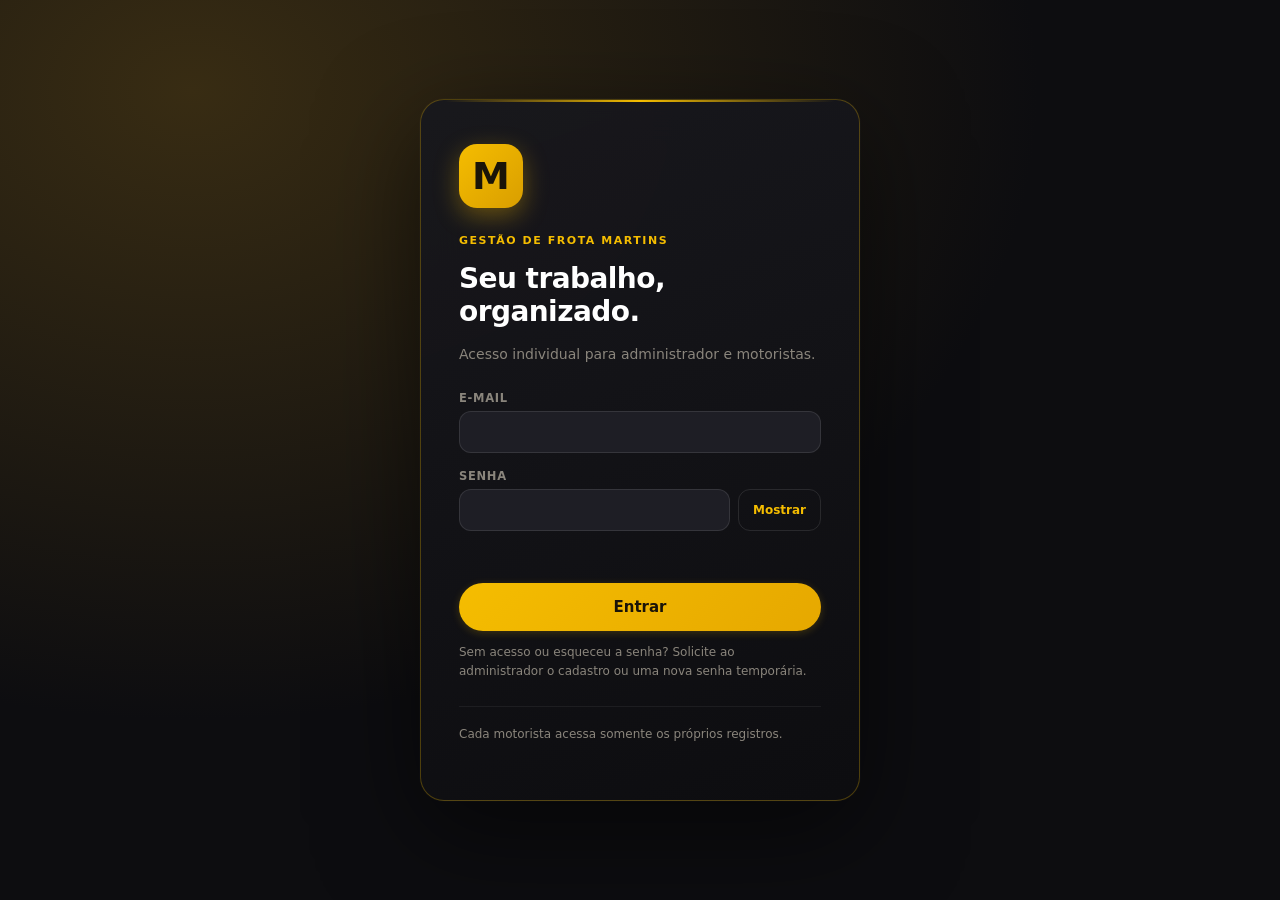
<file: docs/index.html>
<!doctype html><html lang="pt-BR"><head><meta charset="utf-8"><meta name="viewport" content="width=device-width,initial-scale=1,viewport-fit=cover"><meta name="theme-color" media="(prefers-color-scheme: light)" content="#f4f2ed"><meta name="theme-color" media="(prefers-color-scheme: dark)" content="#0d0d10"><meta name="color-scheme" content="dark light"><link rel="manifest" href="manifest.webmanifest"><link rel="apple-touch-icon" href="icons/icon-192.png"><meta name="apple-mobile-web-app-capable" content="yes"><meta name="apple-mobile-web-app-status-bar-style" content="black-translucent"><meta name="apple-mobile-web-app-title" content="Frota Martins"><meta name="description" content="Gestão de Frota Martins. Acesso individual de administrador e motoristas."><title>Gestão de Frota Martins</title><link rel="canonical" href="https://wilsenff-web.github.io/gestao-frota-martins/"><meta property="og:type" content="website"><meta property="og:locale" content="pt_BR"><meta property="og:site_name" content="Gestão de Frota Martins"><meta property="og:title" content="Gestão de Frota Martins"><meta property="og:description" content="Acesso do motorista — registre suas viagens"><meta property="og:url" content="https://wilsenff-web.github.io/gestao-frota-martins/"><meta property="og:image" content="https://wilsenff-web.github.io/gestao-frota-martins/gestao-frota-martins-compartilhar.png"><meta property="og:image:secure_url" content="https://wilsenff-web.github.io/gestao-frota-martins/gestao-frota-martins-compartilhar.png"><meta property="og:image:type" content="image/png"><meta property="og:image:width" content="1254"><meta property="og:image:height" content="1254"><meta property="og:image:alt" content="Gestão de Frota Martins — frota de veículos amarelos"><meta name="twitter:card" content="summary_large_image"><meta name="twitter:title" content="Gestão de Frota Martins"><meta name="twitter:description" content="Acesso do motorista — registre suas viagens"><meta name="twitter:image" content="https://wilsenff-web.github.io/gestao-frota-martins/gestao-frota-martins-compartilhar.png"><link rel="stylesheet" href="app.css?v=20261128-meta-veiculo-31"><link rel="stylesheet" href="online.css?v=20261119-release-8"><link rel="icon" href="favicon.svg?v=2" type="image/svg+xml"><style>
/* Relógio informativo — horário de Brasília (posição preservada) */
#martins-clock{background:#0d0d10;color:#fff;text-align:right;padding:8px 20px 9px;font-family:system-ui,-apple-system,"Segoe UI",Roboto,Arial,sans-serif;border-bottom:1px solid rgba(255,255,255,.06);}
#martins-clock .date{font-size:11.5px;color:#f5bd00;line-height:1.5;letter-spacing:.02em;}
#martins-clock .time{font-size:18px;font-weight:750;line-height:1.2;font-variant-numeric:tabular-nums;letter-spacing:-.01em;}
@media(max-width:600px){#martins-clock{padding:6px 14px 7px}#martins-clock .date{font-size:11px}#martins-clock .time{font-size:16px}}
body.light #martins-clock{background:#f4f2ed;color:#1a1815;border-bottom:1px solid rgba(0,0,0,.08);}
body.light #martins-clock .date{color:#b8860b;}
body.light #martins-clock .time{color:#1a1815;}
body:not(.light) #martins-clock{background:#0d0d10;color:#fff;border-bottom:1px solid rgba(255,255,255,.06);}
body:not(.light) #martins-clock .date{color:#f5bd00;}
body:not(.light) #martins-clock .time{color:#fff;}
</style><link rel="stylesheet" href="receipts.css?v=20261128-meta-veiculo-31"><link rel="stylesheet" href="driver-header.css?v=20261128-meta-veiculo-31"></head><body><a class="skip-link" href="#main">Pular para o conteúdo</a><div id="auth-root"></div><div id="application" hidden><div id="adm-topbar" aria-label="Cabeçalho da administração"><div id="adm-topbar-brand"></div><div id="adm-topbar-status"></div><div id="adm-topbar-clock"></div></div><div id="martins-clock" aria-label="Data e hora de Brasília"><div class="date" id="martins-date"></div><div class="time" id="martins-time"></div></div><div class="banner" id="online-status">Conectando…</div><button id="app-refresh-control" type="button" aria-label="Atualizar aplicativo">↻ Atualizar aplicativo</button><span id="app-version-label" aria-label="Versão do aplicativo">Versão v2026.11.28.31</span><div class="app"><aside><div class="brand" id="app-brand"><b>🚚</b><span>Gestão de Frota Martins</span></div><div id="nav"></div><div id="account-nav"></div></aside><main id="main"></main></div><div class="mobile" id="mobile"></div><div id="modal"></div></div><div id="toast-status" role="status" aria-live="polite"></div>
<script src="vendor/supabase.js"></script>
<script src="config.js"></script>
<script src="app.js?v=20261128-meta-veiculo-31"></script>
<script src="receipts.js?v=20261128-meta-veiculo-31"></script>
<script src="driver-header.js?v=20261128-meta-veiculo-31"></script>
<script src="km-historico.js?v=20261128-meta-veiculo-31"></script>
<script src="diaria-veiculo.js?v=20261128-meta-veiculo-31"></script>

<script>
(function(){function positionHeader(){const app=document.getElementById('application');if(!app||app.hidden)return;const admin=!document.body.classList.contains('driver-mode')&&innerWidth>900;const top=document.getElementById('adm-topbar');const clock=document.getElementById('martins-clock'),status=document.getElementById('online-status');if(!top||!clock||!status)return;if(admin){document.getElementById('adm-topbar-clock').appendChild(clock);document.getElementById('adm-topbar-status').appendChild(status);/* A marca ADM é renderizada diretamente por renderBrand; não mover o nó do menu. */}else{app.insertBefore(clock,top.nextSibling);app.insertBefore(status,clock.nextSibling);const brand=document.getElementById('app-brand'),aside=app.querySelector('aside');if(brand&&aside)aside.insertBefore(brand,aside.firstChild)}}document.addEventListener('DOMContentLoaded',()=>{positionHeader();new MutationObserver(positionHeader).observe(document.getElementById('application'),{attributes:true,attributeFilter:['hidden']});new MutationObserver(positionHeader).observe(document.body,{attributes:true,attributeFilter:['class']});window.addEventListener('resize',positionHeader);new MutationObserver(()=>{if(!document.getElementById('application').hidden)positionHeader()}).observe(document.getElementById('adm-topbar-brand'),{childList:true})});})();
</script>
<script>
(function(){
 const dateEl=document.getElementById('martins-date'),timeEl=document.getElementById('martins-time');
 if(!dateEl||!timeEl)return;
 const dateFmt=new Intl.DateTimeFormat('pt-BR',{timeZone:'America/Sao_Paulo',weekday:'long',day:'numeric',month:'long',year:'numeric'});
 const timeFmt=new Intl.DateTimeFormat('pt-BR',{timeZone:'America/Sao_Paulo',hour:'2-digit',minute:'2-digit',second:'2-digit',hour12:false});
 function tick(){const now=new Date();dateEl.textContent=dateFmt.format(now);timeEl.textContent=timeFmt.format(now)}
 tick();setInterval(tick,1000);
})();
</script>

<script>
(function(){
 function sync(){const isLight=document.body.classList.contains('light');let meta=document.querySelector('meta[name="theme-color"]:not([media])');if(!meta){meta=document.createElement('meta');meta.name='theme-color';document.head.appendChild(meta)}meta.content=isLight?'#f4f2ed':'#0d0d10'}
 document.addEventListener('DOMContentLoaded',()=>{sync();new MutationObserver(sync).observe(document.body,{attributes:true,attributeFilter:['class']})});
})();
</script>

<script>
/* Verificação de versão para PWA instalado (PC, Android e iOS). */
(function(){
 const BUILD='20261128-meta-veiculo-31',BASE='./sw.js',KEY='frota_martins_build';
 let checking=false,reloading=false,lastCheck=0;
 const stored=()=>{try{return localStorage.getItem(KEY)}catch(_){return null}};
 const save=v=>{try{localStorage.setItem(KEY,v)}catch(_){}};
 function reload(target=BUILD){if(reloading)return;reloading=true;const u=new URL(location.href);u.searchParams.set('versao',target);u.searchParams.set('recarregar',String(Date.now()));location.replace(u.href)}
 async function check(force=false){
  if(checking||reloading||!navigator.onLine)return;
  if(!force&&Date.now()-lastCheck<60000)return;
  checking=true;lastCheck=Date.now();
  try{
   const response=await fetch(BASE+'?verificar='+Date.now(),{cache:'no-store'});
   if(!response.ok)throw new Error('Versão indisponível');
   const source=await response.text(),match=source.match(/APP_VERSION\s*=\s*['"]([^'"]+)['"]/);
   if(!match)return;
   const latest=match[1],previous=stored();
   if(latest!==BUILD){save(latest);reload(latest);return}
   if(previous!==latest)save(latest);
   if('serviceWorker' in navigator){const reg=await navigator.serviceWorker.getRegistration();if(reg)await reg.update()}
  }catch(err){console.warn('Verificação de versão:',err)}
  finally{checking=false}
 }
 window.frotaCheckUpdate=check;
 if('serviceWorker' in navigator&&location.protocol==='https:'){
  navigator.serviceWorker.addEventListener('controllerchange',()=>{if(!reloading)reload()});
  window.addEventListener('load',async()=>{
   try{const reg=await navigator.serviceWorker.register(BASE,{updateViaCache:'none'});await reg.update()}catch(err){console.warn('Service Worker:',err)}
   check(true);
  });
 }else window.addEventListener('load',()=>check(true));
 document.addEventListener('visibilitychange',()=>{if(!document.hidden)check(true)});
 window.addEventListener('pageshow',event=>{if(event.persisted)check(true)});
 window.addEventListener('online',()=>check(true));
 window.addEventListener('focus',()=>check());
})();
</script>
<style>
#app-refresh-control{display:inline-flex;align-items:center;justify-content:center;gap:6px;margin:6px 10px;padding:7px 12px;border:1px solid #c99b22;border-radius:12px;background:#ffcc24;color:#221900;font:700 13px system-ui,-apple-system,sans-serif;cursor:pointer;vertical-align:middle}
#app-refresh-control:disabled{opacity:.7;cursor:wait}
#app-version-label{display:inline-flex;align-items:center;vertical-align:middle;margin:6px 10px 6px 2px;padding:6px 9px;border:1px solid var(--line-strong,rgba(180,160,100,.3));border-radius:10px;color:var(--text-strong,#fff);font:600 12px system-ui,-apple-system,sans-serif;white-space:nowrap}
@media(max-width:700px){#app-version-label{font-size:11px;margin-left:0;padding:5px 7px}}
</style>
<script>
(function(){
 const btn=document.getElementById('app-refresh-control');if(!btn)return;
 btn.addEventListener('click',async()=>{
  if(btn.disabled)return;btn.disabled=true;btn.textContent='Verificando atualização…';
  try{
   if(typeof window.frotaCheckUpdate==='function')await window.frotaCheckUpdate(true);
   if('serviceWorker' in navigator){const reg=await navigator.serviceWorker.getRegistration();if(reg)await reg.update()}
   if('caches' in window){const keys=await caches.keys();await Promise.all(keys.filter(k=>k.startsWith('frota-martins-shell-')).map(k=>caches.delete(k)))}
  }catch(err){console.warn('Atualização:',err)}
  const url=new URL(location.href);url.searchParams.set('atualizar',String(Date.now()));location.replace(url.href);
 });
})();
</script>

<style>
@media(min-width:901px){
body:not(.driver-mode) #application>.app aside #app-update-group{display:flex;flex-direction:column;gap:6px;align-items:stretch;padding:12px 14px 18px;margin-top:10px}
body:not(.driver-mode) #application>.app aside #app-update-group #app-refresh-control{position:static!important;inset:auto!important;width:100%!important;max-width:none!important;min-height:40px!important;margin:0!important;box-sizing:border-box!important}
body:not(.driver-mode) #application>.app aside #app-update-group #app-version-label{display:block!important;position:static!important;margin:0!important;padding:4px 6px!important;font-size:11px!important;text-align:center!important;color:var(--text-strong,#fff)!important}
body:not(.driver-mode) #application>.app aside{overflow-y:auto!important}
}
</style>
<script>
(function(){
 const app=document.getElementById('application'),button=document.getElementById('app-refresh-control'),version=document.getElementById('app-version-label');
 if(!app||!button||!version)return;
 const group=document.createElement('div');group.id='app-update-group';
 const move=()=>{
  const aside=app.querySelector('.app aside'),isAdmin=!(document.body.classList.contains('driver-mode'));
  if(isAdmin&&document.getElementById('adm-account-update')){const target=document.getElementById('adm-account-update');if(button.parentElement!==target)target.append(button,version);group.remove();return;}
  if(window.innerWidth>900&&isAdmin&&aside){
   const account=aside.querySelector('#account-nav');if(account){if(group.parentElement!==aside||group.nextElementSibling!==account)aside.insertBefore(group,account)}else if(group.parentElement!==aside)aside.appendChild(group);
   group.append(button,version);
  }else if(group.contains(button)){
   app.insertBefore(button,app.querySelector('.app'));
   app.insertBefore(version,app.querySelector('.app'));
   group.remove();
  }
 };
 move();window.addEventListener('resize',move);new MutationObserver(move).observe(document.body,{attributes:true,attributeFilter:['class']});
})();
</script>
<style>
body:not(.driver-mode) #account-nav[hidden],#adm-account-popup[hidden]{display:none!important}
#adm-account-popup{position:fixed;z-index:900;width:min(286px,calc(100vw - 16px));max-height:calc(100dvh - 80px);overflow:auto;box-sizing:border-box;padding:14px;border:1px solid #e5b700;border-radius:14px;background:#19191b;color:#fff;box-shadow:0 10px 32px #0008}
body.light #adm-account-popup{background:#fffaf0;color:#251d0a}
#adm-account-popup .adm-account-name{display:grid;gap:5px;overflow-wrap:anywhere;padding:4px 5px 12px;border-bottom:1px solid #a68b453f}
#adm-account-popup .adm-account-name small{color:#e5b700;font-weight:700}
body.light #adm-account-popup .adm-account-name small{color:#805b00}
#adm-account-popup .nav{display:block;width:100%;text-align:left;color:inherit;margin:4px 0}
#adm-account-update{display:grid;gap:6px;margin:8px 0}
#adm-account-update #app-refresh-control,#adm-account-update #app-version-label{position:static!important;inset:auto!important;width:100%!important;max-width:none!important;margin:0!important;box-sizing:border-box!important;justify-content:center;text-align:center}
body.light #adm-account-update #app-version-label{color:#251d0a}
</style></body></html>
</file>
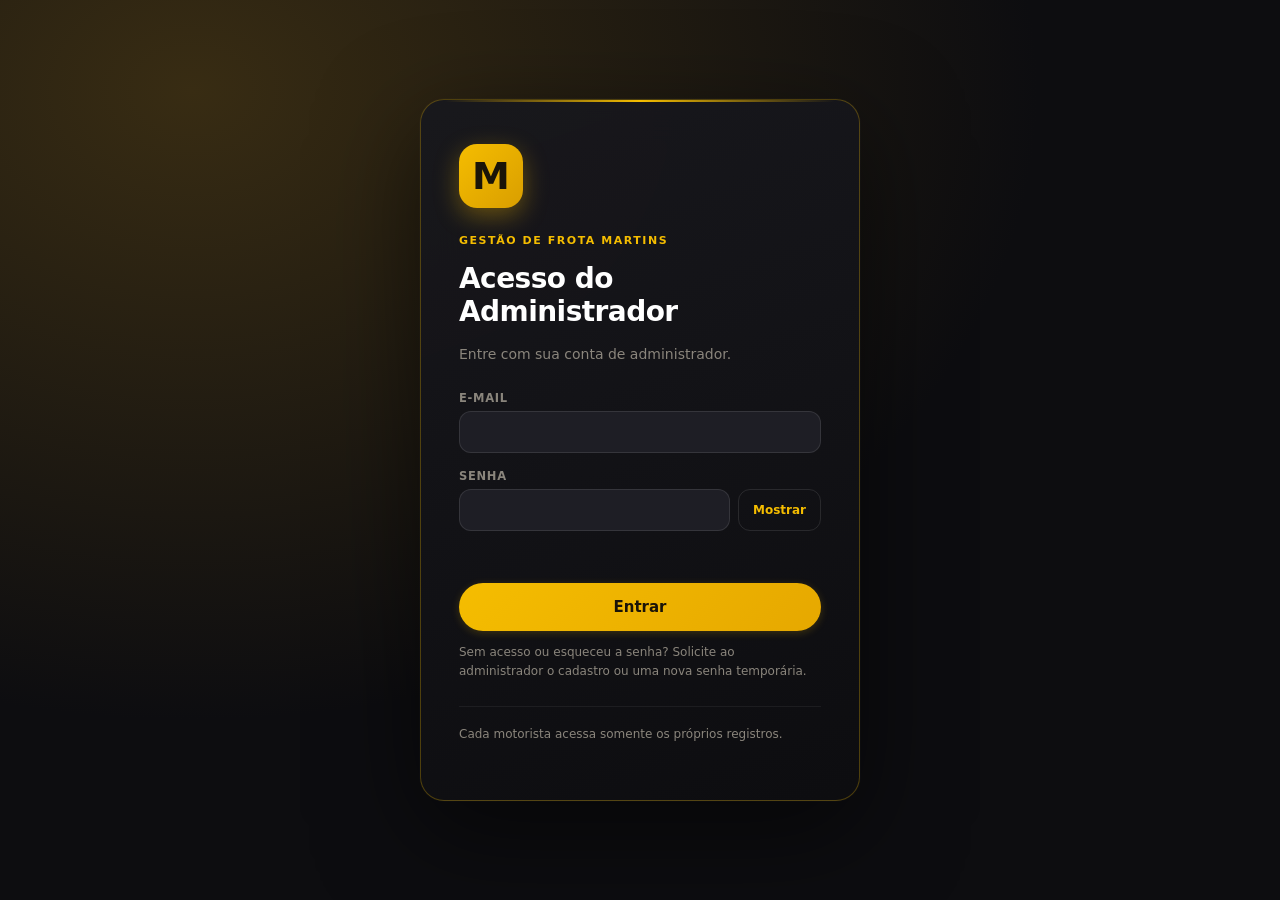
<file: docs/adm/index.html>
<!doctype html><html lang="pt-BR"><head><base href="../"><meta charset="utf-8"><meta name="viewport" content="width=device-width,initial-scale=1,viewport-fit=cover"><meta name="theme-color" media="(prefers-color-scheme: light)" content="#f4f2ed"><meta name="theme-color" media="(prefers-color-scheme: dark)" content="#0d0d10"><meta name="color-scheme" content="dark light"><link rel="manifest" href="adm/manifest.webmanifest"><link rel="apple-touch-icon" href="adm/icon-192.png"><meta name="apple-mobile-web-app-capable" content="yes"><meta name="apple-mobile-web-app-status-bar-style" content="black-translucent"><meta name="apple-mobile-web-app-title" content="Frota ADM"><meta name="description" content="Gestão de Frota Martins. Acesso individual de administrador e motoristas."><title>Frota ADM | Gestão de Frota Martins</title><link rel="canonical" href="https://wilsenff-web.github.io/gestao-frota-martins/"><meta property="og:type" content="website"><meta property="og:locale" content="pt_BR"><meta property="og:site_name" content="Gestão de Frota Martins"><meta property="og:title" content="Gestão de Frota Martins"><meta property="og:description" content="Acesso do motorista — registre suas viagens"><meta property="og:url" content="https://wilsenff-web.github.io/gestao-frota-martins/"><meta property="og:image" content="https://wilsenff-web.github.io/gestao-frota-martins/gestao-frota-martins-compartilhar.png"><meta property="og:image:secure_url" content="https://wilsenff-web.github.io/gestao-frota-martins/gestao-frota-martins-compartilhar.png"><meta property="og:image:type" content="image/png"><meta property="og:image:width" content="1254"><meta property="og:image:height" content="1254"><meta property="og:image:alt" content="Gestão de Frota Martins — frota de veículos amarelos"><meta name="twitter:card" content="summary_large_image"><meta name="twitter:title" content="Gestão de Frota Martins"><meta name="twitter:description" content="Acesso do motorista — registre suas viagens"><meta name="twitter:image" content="https://wilsenff-web.github.io/gestao-frota-martins/gestao-frota-martins-compartilhar.png"><link rel="stylesheet" href="app.css?v=20261128-meta-veiculo-31"><link rel="stylesheet" href="online.css?v=20261128-meta-veiculo-31"><link rel="icon" href="favicon.svg?v=2" type="image/svg+xml"><style>
/* Relógio informativo — horário de Brasília (posição preservada) */
#martins-clock{background:#0d0d10;color:#fff;text-align:right;padding:8px 20px 9px;font-family:system-ui,-apple-system,"Segoe UI",Roboto,Arial,sans-serif;border-bottom:1px solid rgba(255,255,255,.06);}
#martins-clock .date{font-size:11.5px;color:#f5bd00;line-height:1.5;letter-spacing:.02em;}
#martins-clock .time{font-size:18px;font-weight:750;line-height:1.2;font-variant-numeric:tabular-nums;letter-spacing:-.01em;}
@media(max-width:600px){#martins-clock{padding:6px 14px 7px}#martins-clock .date{font-size:11px}#martins-clock .time{font-size:16px}}
body.light #martins-clock{background:#f4f2ed;color:#1a1815;border-bottom:1px solid rgba(0,0,0,.08);}
body.light #martins-clock .date{color:#b8860b;}
body.light #martins-clock .time{color:#1a1815;}
body:not(.light) #martins-clock{background:#0d0d10;color:#fff;border-bottom:1px solid rgba(255,255,255,.06);}
body:not(.light) #martins-clock .date{color:#f5bd00;}
body:not(.light) #martins-clock .time{color:#fff;}
</style><link rel="stylesheet" href="receipts.css?v=20261128-meta-veiculo-31"><link rel="stylesheet" href="driver-header.css?v=20261128-meta-veiculo-31"></head><body><a class="skip-link" href="#main">Pular para o conteúdo</a><div id="auth-root"></div><div id="application" hidden><div id="adm-topbar" aria-label="Cabeçalho da administração"><div id="adm-topbar-brand"></div><div id="adm-topbar-status"></div><div id="adm-topbar-clock"></div></div><div id="martins-clock" aria-label="Data e hora de Brasília"><div class="date" id="martins-date"></div><div class="time" id="martins-time"></div></div><div class="banner" id="online-status">Conectando…</div><button id="app-refresh-control" type="button" aria-label="Atualizar aplicativo">↻ Atualizar aplicativo</button><span id="app-version-label" aria-label="Versão do aplicativo">Versão v2026.11.28.31</span><div class="app"><aside><div class="brand" id="app-brand"><b>🚚</b><span>Gestão de Frota Martins</span></div><div id="nav"></div><div id="account-nav"></div></aside><main id="main"></main></div><div class="mobile" id="mobile"></div><div id="modal"></div></div><div id="toast-status" role="status" aria-live="polite"></div>
<script src="vendor/supabase.js"></script>
<script src="config.js"></script>
<script src="app.js?v=20261128-meta-veiculo-31"></script>
<script src="receipts.js?v=20261128-meta-veiculo-31"></script>
<script src="driver-header.js?v=20261128-meta-veiculo-31"></script>
<script src="km-historico.js?v=20261128-meta-veiculo-31"></script>
<script src="diaria-veiculo.js?v=20261128-meta-veiculo-31"></script>

<script>
(function(){function positionHeader(){const app=document.getElementById('application');if(!app||app.hidden)return;const admin=!document.body.classList.contains('driver-mode')&&innerWidth>900;const top=document.getElementById('adm-topbar');const clock=document.getElementById('martins-clock'),status=document.getElementById('online-status');if(!top||!clock||!status)return;if(admin){document.getElementById('adm-topbar-clock').appendChild(clock);document.getElementById('adm-topbar-status').appendChild(status);/* A marca ADM é renderizada diretamente por renderBrand; não mover o nó do menu. */}else{app.insertBefore(clock,top.nextSibling);app.insertBefore(status,clock.nextSibling);const brand=document.getElementById('app-brand'),aside=app.querySelector('aside');if(brand&&aside)aside.insertBefore(brand,aside.firstChild)}}document.addEventListener('DOMContentLoaded',()=>{positionHeader();new MutationObserver(positionHeader).observe(document.getElementById('application'),{attributes:true,attributeFilter:['hidden']});new MutationObserver(positionHeader).observe(document.body,{attributes:true,attributeFilter:['class']});window.addEventListener('resize',positionHeader);new MutationObserver(()=>{if(!document.getElementById('application').hidden)positionHeader()}).observe(document.getElementById('adm-topbar-brand'),{childList:true})});})();
</script>
<script>
(function(){
 const dateEl=document.getElementById('martins-date'),timeEl=document.getElementById('martins-time');
 if(!dateEl||!timeEl)return;
 const dateFmt=new Intl.DateTimeFormat('pt-BR',{timeZone:'America/Sao_Paulo',weekday:'long',day:'numeric',month:'long',year:'numeric'});
 const timeFmt=new Intl.DateTimeFormat('pt-BR',{timeZone:'America/Sao_Paulo',hour:'2-digit',minute:'2-digit',second:'2-digit',hour12:false});
 function tick(){const now=new Date();dateEl.textContent=dateFmt.format(now);timeEl.textContent=timeFmt.format(now)}
 tick();setInterval(tick,1000);
})();
</script>

<script>
(function(){
 function sync(){const isLight=document.body.classList.contains('light');let meta=document.querySelector('meta[name="theme-color"]:not([media])');if(!meta){meta=document.createElement('meta');meta.name='theme-color';document.head.appendChild(meta)}meta.content=isLight?'#f4f2ed':'#0d0d10'}
 document.addEventListener('DOMContentLoaded',()=>{sync();new MutationObserver(sync).observe(document.body,{attributes:true,attributeFilter:['class']})});
})();
</script>

<script>
/* Verificação de versão para PWA instalado (PC, Android e iOS). */
(function(){
 const BUILD='20261128-meta-veiculo-31',BASE='./sw.js',KEY='frota_martins_build';
 let checking=false,reloading=false,lastCheck=0;
 const stored=()=>{try{return localStorage.getItem(KEY)}catch(_){return null}};
 const save=v=>{try{localStorage.setItem(KEY,v)}catch(_){}};
 function reload(target=BUILD){if(reloading)return;reloading=true;const u=new URL(location.href);u.searchParams.set('versao',target);u.searchParams.set('recarregar',String(Date.now()));location.replace(u.href)}
 async function check(force=false){
  if(checking||reloading||!navigator.onLine)return;
  if(!force&&Date.now()-lastCheck<60000)return;
  checking=true;lastCheck=Date.now();
  try{
   const response=await fetch(BASE+'?verificar='+Date.now(),{cache:'no-store'});
   if(!response.ok)throw new Error('Versão indisponível');
   const source=await response.text(),match=source.match(/APP_VERSION\s*=\s*['"]([^'"]+)['"]/);
   if(!match)return;
   const latest=match[1],previous=stored();
   if(latest!==BUILD){if(previous!==latest){save(latest);reload(latest)}return}
   if(previous!==latest)save(latest);
   if('serviceWorker' in navigator){const reg=await navigator.serviceWorker.getRegistration();if(reg)await reg.update()}
  }catch(err){console.warn('Verificação de versão:',err)}
  finally{checking=false}
 }
 window.frotaCheckUpdate=check;
 if('serviceWorker' in navigator&&location.protocol==='https:'){
  navigator.serviceWorker.addEventListener('controllerchange',()=>{if(!reloading)reload()});
  window.addEventListener('load',async()=>{
   try{const reg=await navigator.serviceWorker.register(BASE,{updateViaCache:'none'});await reg.update()}catch(err){console.warn('Service Worker:',err)}
   check(true);
  });
 }else window.addEventListener('load',()=>check(true));
 document.addEventListener('visibilitychange',()=>{if(!document.hidden)check(true)});
 window.addEventListener('pageshow',event=>{if(event.persisted)check(true)});
 window.addEventListener('online',()=>check(true));
 window.addEventListener('focus',()=>check());
})();
</script>
<style>
#app-refresh-control{display:inline-flex;align-items:center;justify-content:center;gap:6px;margin:6px 10px;padding:7px 12px;border:1px solid #c99b22;border-radius:12px;background:#ffcc24;color:#221900;font:700 13px system-ui,-apple-system,sans-serif;cursor:pointer;vertical-align:middle}
#app-refresh-control:disabled{opacity:.7;cursor:wait}
#app-version-label{display:inline-flex;align-items:center;vertical-align:middle;margin:6px 10px 6px 2px;padding:6px 9px;border:1px solid var(--line-strong,rgba(180,160,100,.3));border-radius:10px;color:var(--text-strong,#fff);font:600 12px system-ui,-apple-system,sans-serif;white-space:nowrap}
@media(max-width:700px){#app-version-label{font-size:11px;margin-left:0;padding:5px 7px}}
</style>
<script>
(function(){
 const btn=document.getElementById('app-refresh-control');if(!btn)return;
 btn.addEventListener('click',async()=>{
  if(btn.disabled)return;btn.disabled=true;btn.textContent='Verificando atualização…';
  try{
   if(typeof window.frotaCheckUpdate==='function')await window.frotaCheckUpdate(true);
   if('serviceWorker' in navigator){const reg=await navigator.serviceWorker.getRegistration();if(reg)await reg.update()}
   if('caches' in window){const keys=await caches.keys();await Promise.all(keys.filter(k=>k.startsWith('frota-martins-shell-')).map(k=>caches.delete(k)))}
  }catch(err){console.warn('Atualização:',err)}
  const url=new URL(location.href);url.searchParams.set('atualizar',String(Date.now()));location.replace(url.href);
 });
})();
</script>

<style>
@media(min-width:901px){
body:not(.driver-mode) #application>.app aside #app-update-group{display:flex;flex-direction:column;gap:6px;align-items:stretch;padding:12px 14px 18px;margin-top:10px}
body:not(.driver-mode) #application>.app aside #app-update-group #app-refresh-control{position:static!important;inset:auto!important;width:100%!important;max-width:none!important;min-height:40px!important;margin:0!important;box-sizing:border-box!important}
body:not(.driver-mode) #application>.app aside #app-update-group #app-version-label{display:block!important;position:static!important;margin:0!important;padding:4px 6px!important;font-size:11px!important;text-align:center!important;color:var(--text-strong,#fff)!important}
body:not(.driver-mode) #application>.app aside{overflow-y:auto!important}
}
</style>
<script>
(function(){
 const app=document.getElementById('application'),button=document.getElementById('app-refresh-control'),version=document.getElementById('app-version-label');
 if(!app||!button||!version)return;
 const group=document.createElement('div');group.id='app-update-group';
 const move=()=>{
  const aside=app.querySelector('.app aside'),isAdmin=!(document.body.classList.contains('driver-mode'));
  if(isAdmin&&document.getElementById('adm-account-update')){const target=document.getElementById('adm-account-update');if(button.parentElement!==target)target.append(button,version);group.remove();return;}
  if(window.innerWidth>900&&isAdmin&&aside){
   const account=aside.querySelector('#account-nav');if(account){if(group.parentElement!==aside||group.nextElementSibling!==account)aside.insertBefore(group,account)}else if(group.parentElement!==aside)aside.appendChild(group);
   group.append(button,version);
  }else if(group.contains(button)){
   app.insertBefore(button,app.querySelector('.app'));
   app.insertBefore(version,app.querySelector('.app'));
   group.remove();
  }
 };
 move();window.addEventListener('resize',move);new MutationObserver(move).observe(document.body,{attributes:true,attributeFilter:['class']});
})();
</script>
<style>
body:not(.driver-mode) #account-nav[hidden],#adm-account-popup[hidden]{display:none!important}
#adm-account-popup{position:fixed;z-index:900;width:min(286px,calc(100vw - 16px));max-height:calc(100dvh - 80px);overflow:auto;box-sizing:border-box;padding:14px;border:1px solid #e5b700;border-radius:14px;background:#19191b;color:#fff;box-shadow:0 10px 32px #0008}
body.light #adm-account-popup{background:#fffaf0;color:#251d0a}
#adm-account-popup .adm-account-name{display:grid;gap:5px;overflow-wrap:anywhere;padding:4px 5px 12px;border-bottom:1px solid #a68b453f}
#adm-account-popup .adm-account-name small{color:#e5b700;font-weight:700}
body.light #adm-account-popup .adm-account-name small{color:#805b00}
#adm-account-popup .nav{display:block;width:100%;text-align:left;color:inherit;margin:4px 0}
#adm-account-update{display:grid;gap:6px;margin:8px 0}
#adm-account-update #app-refresh-control,#adm-account-update #app-version-label{position:static!important;inset:auto!important;width:100%!important;max-width:none!important;margin:0!important;box-sizing:border-box!important;justify-content:center;text-align:center}
body.light #adm-account-update #app-version-label{color:#251d0a}
</style></body></html>
</file>
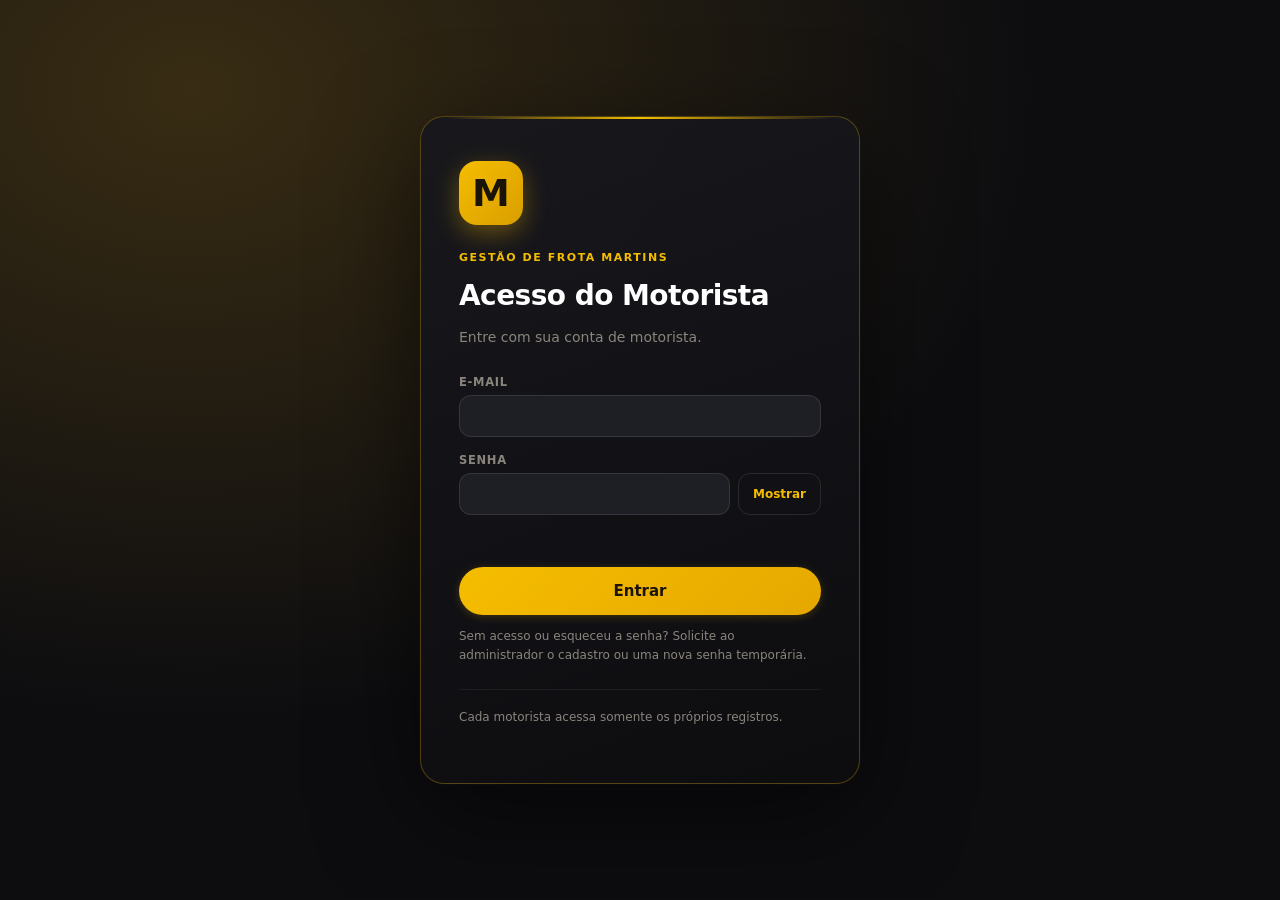
<file: docs/motorista/index.html>
<!doctype html><html lang="pt-BR"><head><base href="../"><meta charset="utf-8"><meta name="viewport" content="width=device-width,initial-scale=1,viewport-fit=cover"><meta name="theme-color" media="(prefers-color-scheme: light)" content="#f4f2ed"><meta name="theme-color" media="(prefers-color-scheme: dark)" content="#0d0d10"><meta name="color-scheme" content="dark light"><link rel="manifest" href="motorista/manifest.webmanifest"><link rel="apple-touch-icon" href="motorista/icon-192.png"><meta name="apple-mobile-web-app-capable" content="yes"><meta name="apple-mobile-web-app-status-bar-style" content="black-translucent"><meta name="apple-mobile-web-app-title" content="Frota Motorista"><meta name="description" content="Gestão de Frota Martins. Acesso individual de administrador e motoristas."><title>Frota Motorista | Gestão de Frota Martins</title><link rel="canonical" href="https://wilsenff-web.github.io/gestao-frota-martins/"><meta property="og:type" content="website"><meta property="og:locale" content="pt_BR"><meta property="og:site_name" content="Gestão de Frota Martins"><meta property="og:title" content="Gestão de Frota Martins"><meta property="og:description" content="Acesso do motorista — registre suas viagens"><meta property="og:url" content="https://wilsenff-web.github.io/gestao-frota-martins/"><meta property="og:image" content="https://wilsenff-web.github.io/gestao-frota-martins/gestao-frota-martins-compartilhar.png"><meta property="og:image:secure_url" content="https://wilsenff-web.github.io/gestao-frota-martins/gestao-frota-martins-compartilhar.png"><meta property="og:image:type" content="image/png"><meta property="og:image:width" content="1254"><meta property="og:image:height" content="1254"><meta property="og:image:alt" content="Gestão de Frota Martins — frota de veículos amarelos"><meta name="twitter:card" content="summary_large_image"><meta name="twitter:title" content="Gestão de Frota Martins"><meta name="twitter:description" content="Acesso do motorista — registre suas viagens"><meta name="twitter:image" content="https://wilsenff-web.github.io/gestao-frota-martins/gestao-frota-martins-compartilhar.png"><link rel="stylesheet" href="app.css?v=20261128-meta-veiculo-31"><link rel="stylesheet" href="online.css?v=20261128-meta-veiculo-31"><link rel="icon" href="favicon.svg?v=2" type="image/svg+xml"><style>
/* Relógio informativo — horário de Brasília (posição preservada) */
#martins-clock{background:#0d0d10;color:#fff;text-align:right;padding:8px 20px 9px;font-family:system-ui,-apple-system,"Segoe UI",Roboto,Arial,sans-serif;border-bottom:1px solid rgba(255,255,255,.06);}
#martins-clock .date{font-size:11.5px;color:#f5bd00;line-height:1.5;letter-spacing:.02em;}
#martins-clock .time{font-size:18px;font-weight:750;line-height:1.2;font-variant-numeric:tabular-nums;letter-spacing:-.01em;}
@media(max-width:600px){#martins-clock{padding:6px 14px 7px}#martins-clock .date{font-size:11px}#martins-clock .time{font-size:16px}}
body.light #martins-clock{background:#f4f2ed;color:#1a1815;border-bottom:1px solid rgba(0,0,0,.08);}
body.light #martins-clock .date{color:#b8860b;}
body.light #martins-clock .time{color:#1a1815;}
body:not(.light) #martins-clock{background:#0d0d10;color:#fff;border-bottom:1px solid rgba(255,255,255,.06);}
body:not(.light) #martins-clock .date{color:#f5bd00;}
body:not(.light) #martins-clock .time{color:#fff;}
</style><link rel="stylesheet" href="receipts.css?v=20261128-meta-veiculo-31"><link rel="stylesheet" href="driver-header.css?v=20261128-meta-veiculo-31"></head><body><a class="skip-link" href="#main">Pular para o conteúdo</a><div id="auth-root"></div><div id="application" hidden><div id="adm-topbar" aria-label="Cabeçalho da administração"><div id="adm-topbar-brand"></div><div id="adm-topbar-status"></div><div id="adm-topbar-clock"></div></div><div id="martins-clock" aria-label="Data e hora de Brasília"><div class="date" id="martins-date"></div><div class="time" id="martins-time"></div></div><div class="banner" id="online-status">Conectando…</div><button id="app-refresh-control" type="button" aria-label="Atualizar aplicativo">↻ Atualizar aplicativo</button><span id="app-version-label" aria-label="Versão do aplicativo">Versão v2026.11.28.31</span><div class="app"><aside><div class="brand" id="app-brand"><b>🚚</b><span>Gestão de Frota Martins</span></div><div id="nav"></div><div id="account-nav"></div></aside><main id="main"></main></div><div class="mobile" id="mobile"></div><div id="modal"></div></div><div id="toast-status" role="status" aria-live="polite"></div>
<script src="vendor/supabase.js"></script>
<script src="config.js"></script>
<script src="app.js?v=20261128-meta-veiculo-31"></script>
<script src="receipts.js?v=20261128-meta-veiculo-31"></script>
<script src="driver-header.js?v=20261128-meta-veiculo-31"></script>
<script src="km-historico.js?v=20261128-meta-veiculo-31"></script>
<script src="diaria-veiculo.js?v=20261128-meta-veiculo-31"></script>

<script>
(function(){function positionHeader(){const app=document.getElementById('application');if(!app||app.hidden)return;const admin=!document.body.classList.contains('driver-mode')&&innerWidth>900;const top=document.getElementById('adm-topbar');const clock=document.getElementById('martins-clock'),status=document.getElementById('online-status');if(!top||!clock||!status)return;if(admin){document.getElementById('adm-topbar-clock').appendChild(clock);document.getElementById('adm-topbar-status').appendChild(status);/* A marca ADM é renderizada diretamente por renderBrand; não mover o nó do menu. */}else{app.insertBefore(clock,top.nextSibling);app.insertBefore(status,clock.nextSibling);const brand=document.getElementById('app-brand'),aside=app.querySelector('aside');if(brand&&aside)aside.insertBefore(brand,aside.firstChild)}}document.addEventListener('DOMContentLoaded',()=>{positionHeader();new MutationObserver(positionHeader).observe(document.getElementById('application'),{attributes:true,attributeFilter:['hidden']});new MutationObserver(positionHeader).observe(document.body,{attributes:true,attributeFilter:['class']});window.addEventListener('resize',positionHeader);new MutationObserver(()=>{if(!document.getElementById('application').hidden)positionHeader()}).observe(document.getElementById('adm-topbar-brand'),{childList:true})});})();
</script>
<script>
(function(){
 const dateEl=document.getElementById('martins-date'),timeEl=document.getElementById('martins-time');
 if(!dateEl||!timeEl)return;
 const dateFmt=new Intl.DateTimeFormat('pt-BR',{timeZone:'America/Sao_Paulo',weekday:'long',day:'numeric',month:'long',year:'numeric'});
 const timeFmt=new Intl.DateTimeFormat('pt-BR',{timeZone:'America/Sao_Paulo',hour:'2-digit',minute:'2-digit',second:'2-digit',hour12:false});
 function tick(){const now=new Date();dateEl.textContent=dateFmt.format(now);timeEl.textContent=timeFmt.format(now)}
 tick();setInterval(tick,1000);
})();
</script>

<script>
(function(){
 function sync(){const isLight=document.body.classList.contains('light');let meta=document.querySelector('meta[name="theme-color"]:not([media])');if(!meta){meta=document.createElement('meta');meta.name='theme-color';document.head.appendChild(meta)}meta.content=isLight?'#f4f2ed':'#0d0d10'}
 document.addEventListener('DOMContentLoaded',()=>{sync();new MutationObserver(sync).observe(document.body,{attributes:true,attributeFilter:['class']})});
})();
</script>

<script>
/* Verificação de versão para PWA instalado (PC, Android e iOS). */
(function(){
 const BUILD='20261128-meta-veiculo-31',BASE='./sw.js',KEY='frota_martins_build';
 let checking=false,reloading=false,lastCheck=0;
 const stored=()=>{try{return localStorage.getItem(KEY)}catch(_){return null}};
 const save=v=>{try{localStorage.setItem(KEY,v)}catch(_){}};
 function reload(target=BUILD){if(reloading)return;reloading=true;const u=new URL(location.href);u.searchParams.set('versao',target);u.searchParams.set('recarregar',String(Date.now()));location.replace(u.href)}
 async function check(force=false){
  if(checking||reloading||!navigator.onLine)return;
  if(!force&&Date.now()-lastCheck<60000)return;
  checking=true;lastCheck=Date.now();
  try{
   const response=await fetch(BASE+'?verificar='+Date.now(),{cache:'no-store'});
   if(!response.ok)throw new Error('Versão indisponível');
   const source=await response.text(),match=source.match(/APP_VERSION\s*=\s*['"]([^'"]+)['"]/);
   if(!match)return;
   const latest=match[1],previous=stored();
   if(latest!==BUILD){if(previous!==latest){save(latest);reload(latest)}return}
   if(previous!==latest)save(latest);
   if('serviceWorker' in navigator){const reg=await navigator.serviceWorker.getRegistration();if(reg)await reg.update()}
  }catch(err){console.warn('Verificação de versão:',err)}
  finally{checking=false}
 }
 window.frotaCheckUpdate=check;
 if('serviceWorker' in navigator&&location.protocol==='https:'){
  navigator.serviceWorker.addEventListener('controllerchange',()=>{if(!reloading)reload()});
  window.addEventListener('load',async()=>{
   try{const reg=await navigator.serviceWorker.register(BASE,{updateViaCache:'none'});await reg.update()}catch(err){console.warn('Service Worker:',err)}
   check(true);
  });
 }else window.addEventListener('load',()=>check(true));
 document.addEventListener('visibilitychange',()=>{if(!document.hidden)check(true)});
 window.addEventListener('pageshow',event=>{if(event.persisted)check(true)});
 window.addEventListener('online',()=>check(true));
 window.addEventListener('focus',()=>check());
})();
</script>
<style>
#app-refresh-control{display:inline-flex;align-items:center;justify-content:center;gap:6px;margin:6px 10px;padding:7px 12px;border:1px solid #c99b22;border-radius:12px;background:#ffcc24;color:#221900;font:700 13px system-ui,-apple-system,sans-serif;cursor:pointer;vertical-align:middle}
#app-refresh-control:disabled{opacity:.7;cursor:wait}
#app-version-label{display:inline-flex;align-items:center;vertical-align:middle;margin:6px 10px 6px 2px;padding:6px 9px;border:1px solid var(--line-strong,rgba(180,160,100,.3));border-radius:10px;color:var(--text-strong,#fff);font:600 12px system-ui,-apple-system,sans-serif;white-space:nowrap}
@media(max-width:700px){#app-version-label{font-size:11px;margin-left:0;padding:5px 7px}}
</style>
<script>
(function(){
 const btn=document.getElementById('app-refresh-control');if(!btn)return;
 btn.addEventListener('click',async()=>{
  if(btn.disabled)return;btn.disabled=true;btn.textContent='Verificando atualização…';
  try{
   if(typeof window.frotaCheckUpdate==='function')await window.frotaCheckUpdate(true);
   if('serviceWorker' in navigator){const reg=await navigator.serviceWorker.getRegistration();if(reg)await reg.update()}
   if('caches' in window){const keys=await caches.keys();await Promise.all(keys.filter(k=>k.startsWith('frota-martins-shell-')).map(k=>caches.delete(k)))}
  }catch(err){console.warn('Atualização:',err)}
  const url=new URL(location.href);url.searchParams.set('atualizar',String(Date.now()));location.replace(url.href);
 });
})();
</script>


<style>
body:not(.driver-mode) #account-nav[hidden],#adm-account-popup[hidden]{display:none!important}
#adm-account-popup{position:fixed;z-index:900;width:min(286px,calc(100vw - 16px));max-height:calc(100dvh - 80px);overflow:auto;box-sizing:border-box;padding:14px;border:1px solid #e5b700;border-radius:14px;background:#19191b;color:#fff;box-shadow:0 10px 32px #0008}
body.light #adm-account-popup{background:#fffaf0;color:#251d0a}
#adm-account-popup .adm-account-name{display:grid;gap:5px;overflow-wrap:anywhere;padding:4px 5px 12px;border-bottom:1px solid #a68b453f}
#adm-account-popup .adm-account-name small{color:#e5b700;font-weight:700}
body.light #adm-account-popup .adm-account-name small{color:#805b00}
#adm-account-popup .nav{display:block;width:100%;text-align:left;color:inherit;margin:4px 0}
#adm-account-update{display:grid;gap:6px;margin:8px 0}
#adm-account-update #app-refresh-control,#adm-account-update #app-version-label{position:static!important;inset:auto!important;width:100%!important;max-width:none!important;margin:0!important;box-sizing:border-box!important;justify-content:center;text-align:center}
body.light #adm-account-update #app-version-label{color:#251d0a}
</style></body></html>
</file>
<file: docs/app.css>
/* ==========================================================================
   GESTÃO DE FROTA MARTINS · APP.CSS v2026.11.14 (redesign)
   Identidade: grafite frio + dourado + toque de azul elétrico.
   Nenhuma classe ou ID funcional foi alterado.
   ========================================================================== */

:root{
  font-family:system-ui,-apple-system,"Segoe UI",Roboto,Arial,sans-serif;
  --bg:#0d0d10;--bg-elevated:#121216;--side:#0a0a0d;
  --card:#18181d;--card-hover:#1d1d24;--field:#1e1e25;
  --text:#f0ece2;--text-strong:#fff;--muted:#8a857c;
  --line:rgba(255,255,255,.06);--line-strong:rgba(255,255,255,.10);
  --gold:#f5bd00;--gold-soft:rgba(245,189,0,.10);--gold-line:rgba(245,189,0,.28);
  --blue:#5b8dff;--blue-soft:rgba(91,141,255,.10);--blue-line:rgba(91,141,255,.25);
  --success:#4caf7a;--danger:#ff6b5a;--warning:#ffb34b;
  --accent:#3d300e;
  --shadow-sm:0 1px 2px rgba(0,0,0,.3);
  --shadow:0 4px 24px rgba(0,0,0,.35);
  --shadow-lg:0 20px 60px rgba(0,0,0,.5);
  --radius:16px;--radius-lg:22px;--radius-pill:999px;
}
body.light{
  --bg:#f4f2ed;--bg-elevated:#ebe7de;--side:#fff;
  --card:#fff;--card-hover:#faf8f3;--field:#f0ece3;
  --text:#1a1815;--text-strong:#000;--muted:#6b665e;
  --line:rgba(0,0,0,.08);--line-strong:rgba(0,0,0,.12);
  --gold:#d99e00;--gold-soft:rgba(217,158,0,.10);--gold-line:rgba(217,158,0,.30);
  --blue:#3d6ee0;--blue-soft:rgba(61,110,224,.08);--blue-line:rgba(61,110,224,.25);
  --success:#2e7d4f;--danger:#c0392b;--warning:#b8860b;
  --accent:#fff0bd;
  --shadow-sm:0 1px 2px rgba(0,0,0,.04);
  --shadow:0 4px 20px rgba(0,0,0,.08);
  --shadow-lg:0 20px 60px rgba(0,0,0,.15);
}
*{box-sizing:border-box}
::-webkit-scrollbar{width:10px;height:10px}
::-webkit-scrollbar-thumb{background:rgba(245,189,0,.30);border-radius:5px;border:2px solid transparent;background-clip:padding-box}
::-webkit-scrollbar-thumb:hover{background:rgba(245,189,0,.55);background-clip:padding-box}
::-webkit-scrollbar-track{background:transparent}
*{scrollbar-width:thin;scrollbar-color:rgba(245,189,0,.30) transparent}

body{
  margin:0;
  background:
    radial-gradient(ellipse 90% 55% at 50% -10%,rgba(245,189,0,.05) 0%,transparent 55%),
    radial-gradient(ellipse 60% 40% at 95% 100%,rgba(91,141,255,.03) 0%,transparent 50%),
    var(--bg);
  color:var(--text);
  font-size:14px;
  -webkit-font-smoothing:antialiased;
  -moz-osx-font-smoothing:grayscale;
}
body.light{background:radial-gradient(ellipse 90% 55% at 50% -10%,rgba(217,158,0,.05) 0%,transparent 55%),radial-gradient(ellipse 60% 40% at 95% 100%,rgba(61,110,224,.03) 0%,transparent 50%),var(--bg)}

.skip-link{position:absolute;left:-9999px;top:0;background:var(--gold);color:#1a1408;padding:12px 20px;z-index:9999;border-radius:0 0 12px 0;font-weight:700;text-decoration:none;font-size:14px;box-shadow:var(--shadow)}
.skip-link:focus{left:0;outline:2px solid var(--text);outline-offset:2px}

button,input,select,textarea{font:inherit}
button{cursor:pointer;border:0;background:transparent;color:inherit}
button:focus-visible,.btn:focus-visible,.mini:focus-visible,.tab:focus-visible,.nav:focus-visible,.control:focus-visible,a:focus-visible,[role="button"]:focus-visible{outline:2px solid var(--gold);outline-offset:2px}

/* ---------- Layout principal ---------- */
.app{display:flex;min-height:100vh}
aside{
  background:linear-gradient(180deg,var(--side) 0%,var(--bg) 100%);
  border-right:1px solid var(--line);
  width:240px;
  flex-shrink:0;
  padding:20px 14px;
  position:sticky;top:0;height:100vh;
  overflow-y:auto;
  display:flex;flex-direction:column;
}
main{flex:1;min-width:0;padding:26px 32px 80px}
h1{font-size:24px;font-weight:750;margin:0;letter-spacing:-.02em}
h2{font-size:15px;font-weight:700;margin:28px 0 12px;color:var(--muted);text-transform:uppercase;letter-spacing:.08em}
h3{font-size:14px;font-weight:700;letter-spacing:-.01em}

/* ---------- Brand ---------- */
.brand{display:flex;align-items:center;gap:12px;font-weight:700;font-size:15px;line-height:1.25;padding:4px 8px;margin-bottom:28px;color:var(--text-strong);letter-spacing:-.01em}
.brand b{display:grid;place-items:center;width:40px;height:40px;border-radius:12px;background:linear-gradient(135deg,var(--gold) 0%,#d99e00 100%);color:#1a1408;font-size:22px;margin-right:0;padding:0;flex-shrink:0;box-shadow:0 4px 16px rgba(245,189,0,.25)}
.brand-photo{width:40px;height:40px;border-radius:12px;object-fit:cover;flex-shrink:0;box-shadow:0 4px 16px rgba(0,0,0,.3)}
.brand span{min-width:0;overflow-wrap:anywhere}
.brand-photo-button{display:grid;place-items:center;background:transparent;border:0;padding:0;cursor:pointer;flex:none;border-radius:12px}
.brand-photo-button:focus-visible{outline:2px solid var(--gold);outline-offset:3px}

/* ---------- Nav sidebar ---------- */
.nav{display:flex;align-items:center;gap:12px;width:100%;padding:11px 14px;margin:2px 0;text-align:left;border-radius:12px;background:transparent;color:var(--muted);font-size:14px;position:relative;transition:color .15s,background-color .15s;white-space:normal}
.nav::before{content:'';position:absolute;left:0;top:50%;transform:translateY(-50%) scaleY(0);width:3px;height:20px;background:var(--gold);border-radius:2px;transition:transform .2s;transform-origin:center}
.nav:hover{background:var(--gold-soft);color:var(--text)}
.nav.active{background:var(--gold-soft);color:var(--gold);font-weight:700}
.nav.active::before{transform:translateY(-50%) scaleY(1)}

/* ---------- Account nav (rodapé da sidebar) ---------- */
.account-label{margin:28px 12px 8px;color:var(--muted);font-size:12px;overflow-wrap:anywhere;font-weight:500}
.account-label small{display:block;margin-top:5px;color:var(--gold);font-size:11px;text-transform:uppercase;letter-spacing:.06em;font-weight:600}

/* ---------- Headers ---------- */
.head{display:flex;justify-content:space-between;align-items:center;gap:12px;margin-bottom:26px;flex-wrap:wrap}

/* ---------- Botões ---------- */
.btn{
  display:inline-flex;align-items:center;justify-content:center;gap:8px;
  min-height:42px;padding:0 22px;
  border-radius:var(--radius-pill);
  background:linear-gradient(135deg,var(--gold) 0%,#e6a800 100%);
  color:#1a1408;font-weight:700;font-size:14px;
  box-shadow:0 2px 8px rgba(245,189,0,.20);
  transition:filter .15s,box-shadow .15s,transform .15s;
  text-decoration:none;
}
.btn:hover{filter:brightness(1.08);box-shadow:0 6px 20px rgba(245,189,0,.38);transform:translateY(-1px)}
.btn:active{transform:translateY(0);filter:brightness(.96)}
.btn.alt{background:var(--field);color:var(--text);box-shadow:none}
.mini{
  display:inline-flex;align-items:center;justify-content:center;gap:6px;
  min-height:36px;padding:6px 14px;
  border-radius:var(--radius-pill);
  background:transparent;color:var(--muted);
  border:1px solid var(--line-strong);
  font-size:13px;font-weight:500;
  text-decoration:none;
  transition:border-color .15s,color .15s,background-color .15s;
}
.mini:hover{color:var(--gold);border-color:var(--gold-line);background:var(--gold-soft)}
button:disabled{opacity:.5;cursor:wait}

/* ---------- Filtros e forms ---------- */
.filters,.toolbar{display:flex;gap:10px;flex-wrap:wrap;margin-bottom:20px}
.filters>*{flex:1;min-width:140px}
.toolbar input{flex:1}
.control{
  background:var(--field);color:var(--text);
  border:1px solid var(--line-strong);
  padding:10px 14px;border-radius:12px;
  min-width:0;min-height:42px;font-size:14px;
  transition:border-color .15s,box-shadow .15s;
}
.control:focus{outline:none;border-color:var(--gold);box-shadow:0 0 0 3px var(--gold-soft)}
.control::placeholder{color:var(--muted);opacity:.85}
.field{display:flex;flex-direction:column;gap:6px}
.field label{font-size:11.5px;font-weight:700;color:var(--muted);text-transform:uppercase;letter-spacing:.06em}
.field.wide{grid-column:1/-1}
.grid{display:grid;grid-template-columns:1fr 1fr;gap:14px}
.foot{display:flex;justify-content:flex-end;gap:8px;margin-top:20px;flex-wrap:wrap}

/* ---------- Cards e panels ---------- */
.cards{display:grid;grid-template-columns:repeat(5,minmax(0,1fr));gap:12px}
.card,.panel{
  background:linear-gradient(160deg,var(--card) 0%,var(--bg-elevated) 100%);
  border:1px solid var(--line);
  border-radius:var(--radius);
  padding:18px 20px;
  box-shadow:var(--shadow-sm);
  transition:border-color .2s,box-shadow .2s;
  position:relative;
}
.card{overflow:hidden}
.card::before{content:'';position:absolute;top:0;left:0;right:0;height:2px;background:linear-gradient(90deg,transparent,var(--gold),transparent);opacity:0;transition:opacity .25s}
.card:hover{border-color:var(--gold-line);box-shadow:var(--shadow)}
.card:hover::before{opacity:1}
.card small{display:block;color:var(--muted);font-size:10.5px;text-transform:uppercase;letter-spacing:.08em;font-weight:700;margin-bottom:12px}
.card strong{display:block;font-size:clamp(18px,2vw,22px);font-weight:800;font-variant-numeric:tabular-nums;letter-spacing:-.02em;color:var(--text-strong);line-height:1.1}
.panel{margin-top:20px}
.panel h2:first-child{margin-top:0}

/* ---------- Linhas / rows ---------- */
.row{display:flex;align-items:center;gap:14px;padding:14px 0;border-bottom:1px solid var(--line);transition:background-color .15s}
.row:last-child{border:0}
.row .grow{flex:1;min-width:0}
.row strong{overflow-wrap:anywhere;font-size:14px;font-weight:600}
.row small{display:block;color:var(--muted);margin-top:5px;font-size:12px;line-height:1.5}
.avatar{border-radius:50%;background:linear-gradient(135deg,#55451e 0%,#3d300e 100%);color:#ffdd72;min-width:38px;height:38px;display:grid;place-items:center;font-weight:700;font-size:13px;flex-shrink:0}

/* ---------- Pills e tabs ---------- */
.pill{display:inline-block;border-radius:var(--radius-pill);padding:4px 10px;background:var(--accent);color:var(--gold);font-size:11px;font-weight:600;letter-spacing:.02em}
.tabs{display:flex;gap:6px;margin:0 0 14px;flex-wrap:wrap}
.tab{background:var(--field);color:var(--muted);border-radius:var(--radius-pill);padding:9px 16px;font-size:13px;font-weight:500;transition:color .15s,background-color .15s;border:1px solid transparent}
.tab:hover{color:var(--text)}
.tab.active{background:var(--gold-soft);color:var(--gold);font-weight:700;border-color:var(--gold-line)}

/* ---------- Empty states ---------- */
.empty{text-align:center;padding:50px 16px;color:var(--muted);line-height:1.6;font-size:13px}

/* ---------- Charts (base preservada — 3D virá do online.css) ---------- */
.chart{height:220px;display:flex;align-items:flex-end;gap:8px;margin:30px 0 25px;border-bottom:1px solid var(--line)}
.month{flex:1;height:100%;display:flex;align-items:end;gap:3px;justify-content:center;position:relative}
.bar{background:#e7b200;width:35%;border-radius:4px 4px 0 0}
.bar.red{background:#e6534e}
.month span{position:absolute;bottom:-23px;font-size:11px;color:var(--muted)}
.metric-key{display:inline-block;width:13px;height:13px;border-radius:3px;vertical-align:middle}
.metric-scales{display:flex;justify-content:space-between;gap:12px;color:var(--muted);font-size:11px;margin-top:22px}
.metric-scroll{overflow-x:auto;padding-top:34px}
.metric-chart{display:flex;gap:24px;padding:0 20px}
.metric-group{flex:1;min-width:160px}
.metric-bars{height:220px;display:flex;align-items:flex-end;justify-content:center;gap:20px;border-bottom:1px solid var(--line)}
.metric-bar{position:relative;width:42px;max-width:30%;border-radius:5px 5px 0 0;min-height:0}
.metric-bar>span{position:absolute;bottom:calc(100% + 8px);left:50%;transform:translateX(-50%);font-size:11px;white-space:nowrap;color:var(--text)}
.metric-caption{text-align:center;padding:14px 0;line-height:1.5;overflow-wrap:anywhere}
.metric-caption strong,.metric-caption small,.metric-caption b{display:block}
.metric-caption small{color:var(--muted);font-size:11px}
.metric-caption b{color:var(--gold);margin-top:5px}
.yield-row{padding:18px 0;border-bottom:1px solid var(--line)}
.yield-row:last-of-type{border-bottom:0}
.yield-heading{display:flex;justify-content:space-between;gap:14px;flex-wrap:wrap}
.yield-rate{color:var(--gold)}
.yield-track{height:22px;border-radius:7px;background:var(--field);overflow:hidden}
.yield-bar{height:100%;background:var(--gold);border-radius:7px}
.yield-row p{font-size:12px;line-height:1.5;margin:8px 0 10px}

/* ---------- Modal ---------- */
.overlay{position:fixed;inset:0;background:rgba(0,0,0,.72);backdrop-filter:blur(4px);-webkit-backdrop-filter:blur(4px);display:grid;place-items:center;padding:14px;z-index:10;animation:overlay-in .18s ease-out}
@keyframes overlay-in{from{opacity:0}to{opacity:1}}
.modal{
  background:linear-gradient(160deg,var(--card) 0%,var(--bg-elevated) 100%);
  border:1px solid var(--line-strong);
  border-radius:20px;
  padding:24px;
  width:min(580px,100%);
  max-height:90vh;overflow:auto;
  box-shadow:var(--shadow-lg);
  position:relative;
  overscroll-behavior:contain;
}
.modal::before{content:'';position:absolute;top:0;left:20px;right:20px;height:2px;background:linear-gradient(90deg,transparent,var(--gold),transparent);border-radius:0 0 2px 2px}
.modal h2{margin:0 0 6px;font-size:19px;font-weight:750;letter-spacing:-.01em;color:var(--text-strong);text-transform:none}

/* ---------- Detalhes (modal de viagem) ---------- */
.detail-label{font-size:11px;color:var(--muted);margin-bottom:5px;text-transform:uppercase;letter-spacing:.06em;font-weight:600}
.detail-value{font-size:14px;font-weight:600;overflow-wrap:anywhere;color:var(--text-strong)}
.detail-block{border-top:1px solid var(--line);padding-top:16px;margin-top:16px}
.detail-title{font-size:11px;color:var(--gold);font-weight:700;letter-spacing:.10em;margin-bottom:12px;text-transform:uppercase}
.detail-grid{display:grid;grid-template-columns:1fr 1fr;gap:16px}
.detail-kms{display:grid;grid-template-columns:repeat(3,minmax(0,1fr));gap:10px}
.detail-km{background:var(--field);border-radius:12px;padding:12px 10px}
.detail-km strong{font-size:18px;overflow-wrap:anywhere;font-variant-numeric:tabular-nums}
.detail-notes{white-space:pre-wrap;overflow-wrap:anywhere;line-height:1.6}

/* ---------- Tabela de relatório ---------- */
.report-table{width:100%;border-collapse:collapse;min-width:1050px}
.report-table th,.report-table td{text-align:left;padding:12px 12px;border-bottom:1px solid var(--line);vertical-align:top}
.report-table th{color:var(--gold);font-size:11px;text-transform:uppercase;letter-spacing:.06em;font-weight:700;background:var(--bg-elevated);position:sticky;top:0;z-index:1}
.report-table td{font-size:12px;line-height:1.5}
.report-table tbody tr:hover{background:var(--card-hover)}

/* ---------- Mobile nav (bottom) ---------- */
.mobile{display:none}
.muted{color:var(--muted)}
.banner{
  background:linear-gradient(90deg,rgba(245,189,0,.10),rgba(245,189,0,.04));
  color:var(--gold);
  text-align:center;padding:10px 16px;
  font-size:12px;font-weight:500;letter-spacing:.02em;
  border-bottom:1px solid var(--gold-line);
}

/* ---------- Seletor de CNH ---------- */
.cnh-upload-button{display:inline-flex;align-items:center;justify-content:center;gap:8px;background:linear-gradient(135deg,var(--gold) 0%,#e6a800 100%);color:#1a1408;border-radius:12px;padding:12px 18px;font-weight:700;cursor:pointer;max-width:100%;margin:5px 0 8px;box-shadow:0 2px 8px rgba(245,189,0,.2);transition:filter .15s,box-shadow .15s}
.cnh-upload-button:hover{filter:brightness(1.06);box-shadow:0 4px 16px rgba(245,189,0,.35)}
.cnh-upload-button:focus-within{outline:2px solid var(--text);outline-offset:3px}
.cnh-filename{display:block;overflow-wrap:anywhere;margin-bottom:5px}

/* ---------- Form section heading ---------- */
.form-section-heading{border-top:1px solid var(--line);padding-top:16px;margin-top:6px;font-weight:700;color:var(--gold);font-size:12px;text-transform:uppercase;letter-spacing:.08em}

/* ---------- Categorias de viagens (PRESERVADO 100%) ---------- */
.trip-category-tabs{display:flex;flex-wrap:nowrap;gap:9px;overflow-x:auto;overscroll-behavior-x:contain;-webkit-overflow-scrolling:touch;padding:5px 2px 12px;margin-bottom:8px;scrollbar-width:thin}.trip-category-tabs .tab{flex:0 0 auto;white-space:nowrap;min-width:105px}.trip-category-tabs .tab.active{background:var(--gold);color:#201906;font-weight:750}

/* ---------- Responsivos ---------- */
@media(max-width:1100px){.cards{grid-template-columns:repeat(3,minmax(0,1fr))}}
@media(max-width:900px){
  aside{display:none}
  main{padding:20px 18px 100px}
  .cards{grid-template-columns:repeat(2,minmax(0,1fr))}
  .card strong{font-size:18px}
}
@media(max-width:700px){
  aside{display:none}
  main{padding:17px 14px calc(105px + env(safe-area-inset-bottom))}
  .head{flex-wrap:wrap;gap:8px}
  h1{font-size:22px}
  .cards{grid-template-columns:repeat(2,minmax(0,1fr));gap:10px}
  .card{padding:14px}
  .card small{font-size:9.5px;margin-bottom:10px}
  .card strong{font-size:17px}
  .grid{grid-template-columns:1fr}
  .detail-grid{grid-template-columns:1fr 1fr}
  .detail-kms strong{font-size:15px}
  .field.wide{grid-column:auto}
  .row{flex-wrap:wrap}
  .row .grow{min-width:55%}
  .btn{min-height:44px;padding:0 20px}
  .mini{min-height:44px;padding:8px 14px}
  .control{min-height:44px;font-size:16px}
  .modal{padding:20px;border-radius:18px}
  .mobile{
    display:flex;
    position:fixed;bottom:0;left:0;right:0;
    padding:8px 6px calc(8px + env(safe-area-inset-bottom));
    background:rgba(13,13,16,.94);
    backdrop-filter:blur(20px);-webkit-backdrop-filter:blur(20px);
    border-top:1px solid var(--line-strong);
    overflow-x:auto;overflow-y:hidden;
    z-index:20;
    scrollbar-width:none;
  }
  body.light .mobile{background:rgba(255,255,255,.94)}
  .mobile::-webkit-scrollbar{display:none}
  .mobile .nav{
    width:auto;flex:0 0 auto;min-width:90px;max-width:160px;
    display:flex;flex-direction:column;align-items:center;justify-content:center;
    gap:3px;
    padding:8px 6px;
    font-size:11px;text-align:center;
    border-radius:14px;
    color:var(--muted);
  }
  .mobile .nav::before{display:none}
  .mobile .nav.active{background:var(--gold-soft);color:var(--gold);font-weight:700}
  .banner{border-radius:0}
}

@media(prefers-reduced-motion:reduce){
  *,*::before,*::after{animation-duration:.01ms!important;animation-iteration-count:1!important;transition-duration:.01ms!important;scroll-behavior:auto!important}
}

/* Comprovantes: seletor de arquivo destacado em amarelo, inclusive no Android/iPhone */
input[type="file"].control{cursor:pointer;max-width:100%;overflow:hidden}
input[type="file"].control::file-selector-button{background:var(--gold);color:#17130a;border:0;border-radius:12px;padding:11px 14px;margin-right:12px;font-weight:750;cursor:pointer}
input[type="file"].control::-webkit-file-upload-button{background:var(--gold);color:#17130a;border:0;border-radius:12px;padding:11px 14px;margin-right:12px;font-weight:750;cursor:pointer}

/* ADM — formulários responsivos de viagens (iOS, Android e desktop) */
#modal .overlay{box-sizing:border-box;padding:12px;max-width:100vw;overflow-x:hidden}
#modal .modal{box-sizing:border-box;width:min(100%,680px);max-width:calc(100vw - 24px);max-height:calc(100dvh - 24px);overflow-x:hidden;overflow-y:auto}
#modal .modal form,#modal .modal .grid,#modal .modal .field{min-width:0;max-width:100%;box-sizing:border-box}
#modal .modal .grid{grid-template-columns:repeat(2,minmax(0,1fr))}
#modal .modal .field.wide{grid-column:1/-1}
#modal .modal input,#modal .modal select,#modal .modal textarea{box-sizing:border-box;min-width:0;max-width:100%;width:100%}
#modal .modal input[type=file]{width:100%;min-width:0;overflow:hidden}
#modal .modal .foot{display:flex;flex-wrap:wrap;gap:10px}
.trip-card-action{display:flex;gap:7px;flex-wrap:wrap;min-width:0}
@media(max-width:700px){
 #modal .overlay{padding:8px}
 #modal .modal{width:100%;max-width:calc(100vw - 16px);max-height:calc(100dvh - 16px);padding:16px}
 #modal .modal .grid{grid-template-columns:minmax(0,1fr)}
 #modal .modal .field.wide{grid-column:auto}
 #modal .modal .foot>*{min-width:0;flex:1 1 120px}
}

/* Weekly chart: explicit pixel-height bars prevent collapsed flex percentages */
.weekly-progress{overflow:hidden}
.weekly-progress-header{display:flex;justify-content:space-between;align-items:flex-start;flex-wrap:wrap;gap:10px}
.weekly-progress-header p{margin:5px 0 0}
.weekly-progress-legend{display:flex;gap:12px;flex-wrap:wrap;color:var(--muted);font-size:12px}
.weekly-progress-legend span{display:inline-flex;align-items:center;gap:5px}
.weekly-key{display:inline-block;width:11px;height:11px;background:#e7b200;border-radius:2px}
.weekly-key-money{background:#239c68}
.weekly-progress-chart{display:grid!important;grid-template-columns:repeat(var(--weekly-count),minmax(0,1fr))!important;align-items:end!important;position:relative;isolation:isolate;gap:8px;height:220px;min-width:0;width:100%;margin:18px 0 100px;padding:0 12px;box-sizing:border-box}
.weekly-progress-chart::before{content:"";position:absolute;left:4px;right:4px;bottom:-8px;height:20px;background:var(--chart-floor,#514a3d);transform:skewX(-42deg);z-index:0}
.weekly-progress-chart::after{content:"";position:absolute;left:4px;right:4px;bottom:-15px;height:7px;background:var(--chart-front,#373026);z-index:0}
.weekly-progress-person{position:relative;display:block!important;height:200px!important;min-width:0;z-index:1}
.weekly-progress-columns{position:absolute;bottom:0;left:0;right:0;height:190px;display:flex!important;align-items:flex-end!important;justify-content:center;gap:clamp(3px,1vw,14px)}
.weekly-progress-slot{height:190px;width:38%;max-width:65px;display:flex;align-items:flex-end;min-width:0}
.weekly-progress-bar{width:100%;max-height:180px;position:relative;background:var(--column-color);z-index:2;flex-shrink:0}
.weekly-progress-bar::before{content:"";position:absolute;top:-7px;left:0;width:100%;height:7px;transform:skewX(-42deg);transform-origin:bottom left;background:color-mix(in srgb,var(--column-color),white 28%)}
.weekly-progress-bar::after{content:"";position:absolute;top:0;right:-8px;width:8px;height:100%;transform:skewY(-42deg);transform-origin:top left;background:color-mix(in srgb,var(--column-color),black 30%)}
.weekly-progress-bar[style*="height:0px"]::before,.weekly-progress-bar[style*="height:0px"]::after{display:none}
.weekly-progress-values{position:absolute;top:calc(100% + 28px);left:0;right:0;display:flex;flex-direction:column;align-items:center;gap:3px;white-space:nowrap;font-size:clamp(10px,1.1vw,13px);font-weight:650;line-height:1.25;color:var(--text)}
.weekly-progress-values span:last-child{color:#2caa75}
.weekly-progress-name{position:absolute;top:calc(100% + 66px);left:0;right:0;text-align:center;color:var(--text);font-weight:650;font-size:clamp(10px,1.2vw,13px);line-height:1.25;overflow-wrap:anywhere;max-height:35px;overflow:hidden}
.weekly-progress-note{font-size:11px;line-height:1.5;margin:0}
@media(max-width:600px){.weekly-progress{padding:12px!important}.weekly-progress-chart{gap:3px;padding:0 2px;margin-bottom:110px}.weekly-progress-columns{gap:3px}.weekly-progress-slot{width:40%}.weekly-progress-values{font-size:clamp(8px,2.2vw,11px);white-space:normal;text-align:center}.weekly-progress-name{font-size:clamp(8px,2.2vw,11px)}.weekly-progress-legend{font-size:10px}.weekly-progress-header strong{font-size:13px}}

/* Dashboard de desempenho · bordas douradas luminosas */
#main .panel,#main .card,.perf-shell{border:1px solid #e5b900;box-shadow:0 0 0 1px rgba(255,213,74,.14),0 0 12px rgba(255,213,74,.20),inset 0 0 12px rgba(255,213,74,.035)}
.perf-shell{background:linear-gradient(155deg,var(--card),var(--bg-elevated));border-radius:16px;padding:16px;margin:14px 0 18px}
.perf-heading,.perf-controls,.perf-second{display:flex;align-items:center;gap:8px;flex-wrap:wrap}
.perf-heading{justify-content:space-between;margin-bottom:10px}
.perf-heading h2{margin:0;color:var(--gold)}
.perf-heading p{margin:4px 0}
.perf-controls button{border:1px solid #bb9500;border-radius:18px;background:var(--card);color:var(--text);padding:8px 13px;cursor:pointer}
.perf-controls button.selected{background:#ffd54a;color:#161616;font-weight:800;box-shadow:0 0 10px rgba(255,213,74,.45)}
.perf-second{margin-bottom:14px}
.perf-content{display:grid;grid-template-columns:minmax(0,1fr) minmax(0,1.2fr);gap:14px}
.perf-kpis{display:grid;grid-template-columns:repeat(2,minmax(0,1fr));gap:10px}
.perf-kpi,.perf-graph{min-width:0;border:1px solid #d9af17;border-radius:13px;background:var(--card);padding:13px;box-shadow:0 0 9px rgba(255,213,74,.18)}
.perf-kpi small,.perf-kpi strong{display:block}.perf-kpi small{margin:5px 0;color:var(--muted)}.perf-kpi strong{color:var(--gold);font-size:clamp(17px,2vw,23px);overflow-wrap:anywhere}
.perf-icon{color:#ffd54a;font-size:22px}.perf-graph h3{margin:0 0 12px;color:var(--gold)}
.perf-line{margin:10px 0}.perf-line span{font-weight:600}.perf-line strong{float:right;color:var(--gold)}.perf-line small{display:block;margin-top:3px;color:var(--muted)}
.perf-track{clear:both;background:rgba(150,150,150,.18);height:17px;border-radius:5px;overflow:hidden;margin-top:6px}
.perf-track div{height:100%;border-radius:4px;background:linear-gradient(180deg,#fff18b 0%,#ffd54a 28%,#c28b00 100%);box-shadow:inset -4px 0 3px #916800,0 0 7px #ffd54a}
body.light #main .panel,body.light #main .card,body.light .perf-shell{box-shadow:0 0 0 1px rgba(180,130,0,.14),0 0 8px rgba(190,140,0,.15)}
@media(max-width:850px){.perf-content{grid-template-columns:1fr}.perf-shell{padding:11px}.perf-heading{align-items:flex-start}.perf-kpi{padding:10px}.perf-controls button{padding:7px 10px}}


/* Desempenho da Frota: controles agrupados e alinhados */
.perf-heading{display:flex;align-items:center;justify-content:space-between;gap:12px 20px;flex-wrap:wrap}
.perf-heading>.perf-controls{display:flex;align-items:center;justify-content:flex-end;gap:8px;flex-wrap:nowrap}
.perf-second{display:flex;align-items:center;justify-content:space-between;gap:10px 16px;flex-wrap:wrap}
.perf-week-controls,.perf-view-controls{display:flex;align-items:center;gap:8px;flex-wrap:nowrap}
.perf-controls button{min-height:38px;white-space:nowrap;display:inline-flex;align-items:center;justify-content:center}
.perf-date-range{white-space:nowrap;text-align:center;font-size:13px}
@media(max-width:1000px){.perf-second{justify-content:flex-start}.perf-view-controls{margin-left:0}}
@media(max-width:640px){
 .perf-heading{align-items:flex-start}
 .perf-heading>.perf-controls{justify-content:flex-start;max-width:100%;flex-wrap:wrap}
 .perf-second{display:grid;grid-template-columns:minmax(0,1fr);gap:12px}
 .perf-week-controls{flex-wrap:wrap;justify-content:center}
 .perf-view-controls{justify-content:center}
 .perf-date-range{flex:1 1 100%;order:-1}
 .perf-week-controls button{flex:1 1 130px}
 .perf-view-controls button{flex:1 1 0}
}


.driver-yield .metric-chart {
 display: grid;
 grid-template-columns: repeat(auto-fit, minmax(min(160px, 100%), 1fr));
 gap: 16px;
 padding: 0;
}
.driver-yield .metric-group { min-width: 0; }
.driver-yield .metric-bars { gap: clamp(10px, 2vw, 22px); }
.driver-yield .metric-caption b {
 display: inline-block;
 border: 1px solid var(--gold);
 border-radius: 9px;
 padding: 3px 8px;
}
.driver-yield-values { display: none; }
@media (max-width: 760px) {
 .driver-yield .metric-chart { grid-template-columns: minmax(0, 1fr); gap: 8px; }
 .driver-yield .metric-bars, .driver-yield .metric-scales { display: none; }
 .driver-yield .metric-caption {
  padding: 10px 12px;
  border: 1px solid var(--gold);
  border-radius: 12px;
  text-align: left;
 }
 .driver-yield-values { display: grid; gap: 4px; margin: 6px 0; }
 .driver-yield-values > div { display: flex; justify-content: space-between; gap: 8px; flex-wrap: wrap; }
 .driver-yield-values dd { margin: 0; font-weight: 650; }
}


.weekly-settlement-details { margin: 12px 0; }
.weekly-settlement-details > summary { cursor: pointer; color: var(--gold); font-weight: 700; padding: 8px 0; }
.finance-tabs { margin-top: 22px; flex-wrap: nowrap; overflow-x: auto; padding: 2px; }
.finance-tabs > .tab { flex: 0 0 auto; white-space: nowrap; }
.finance-tabs-divider { flex: 0 0 1px; align-self: stretch; background: var(--line); margin: 5px 3px; }
.weekly-chart-layout { display: grid; grid-template-columns: minmax(0, 1fr) auto; gap: 14px; align-items: center; margin: 10px 0 14px; }
.weekly-settlement-chart { display: grid; grid-template-columns: repeat(var(--weekly-columns,6),minmax(54px,1fr)); gap: 4px; overflow-x: auto; }
.weekly-day { display: grid; grid-template-rows: 3rem 74px auto auto auto; gap: 3px; text-align: center; font-size: .75rem; overflow-wrap: anywhere; }
.weekly-day-plot { position: relative; border-bottom: 1px solid var(--line); }
.weekly-day-bar { position: absolute; inset-inline: 25%; bottom: 0; background: #56916e; border-radius: 3px 3px 0 0; }
.weekly-day-goal { align-self: end; padding-bottom: 5px; }
.weekly-day-over { position: absolute; inset-inline: 25%; background: #d9a826; border-radius: 3px 3px 0 0; }
.weekly-day-target { position: absolute; inset-inline: 12%; border-top: 2px dashed currentColor; }
.weekly-chart-summary { display: grid; gap: 4px; border-inline-start: 1px solid var(--line); padding-inline-start: 12px; font-size: .85rem; }
@media (max-width: 640px) {
 .weekly-chart-layout { grid-template-columns: minmax(0,1fr); }
 .weekly-chart-summary { border-inline-start: 0; border-top: 1px solid var(--line); padding: 8px 0 0; }
}
.weekly-settlement-table { overflow: auto; }
.weekly-settlement-table table { width: 100%; border-collapse: collapse; font-size: .9rem; }
.weekly-settlement-table th, .weekly-settlement-table td { text-align: left; vertical-align: top; padding: 6px; border-bottom: 1px solid var(--line); }
.weekly-settlement-table summary { cursor: pointer; }
</file>
<file: docs/online.css>
[hidden]{display:none!important}

/* ========== AUTH (fundo preservado — regra original idêntica) ========== */
.auth-shell{min-height:100dvh;display:grid;place-items:center;padding:24px;background:radial-gradient(ellipse at 15% 10%,#382c13 0,transparent 55%),var(--bg)}
.auth-card{
  width:min(100%,440px);padding:44px 38px;
  background:linear-gradient(160deg,rgba(24,24,29,.97) 0%,rgba(13,13,16,.99) 100%);
  border:1px solid var(--gold-line);
  border-radius:24px;
  box-shadow:0 30px 100px rgba(0,0,0,.55),0 0 0 1px rgba(255,255,255,.02);
  backdrop-filter:blur(20px);-webkit-backdrop-filter:blur(20px);
  position:relative;overflow:hidden;
}
body.light .auth-card{background:linear-gradient(160deg,rgba(255,255,255,.98) 0%,rgba(244,242,237,.99) 100%);box-shadow:0 30px 80px rgba(0,0,0,.15),0 0 0 1px rgba(0,0,0,.02)}
.auth-card::before{content:'';position:absolute;top:0;left:24px;right:24px;height:2px;background:linear-gradient(90deg,transparent,var(--gold),transparent)}
.auth-mark{
  display:grid;place-items:center;
  width:64px;height:64px;border-radius:18px;
  background:linear-gradient(135deg,var(--gold) 0%,#d99e00 100%);
  color:#1a1408;font-size:38px;font-weight:800;
  margin-bottom:24px;
  box-shadow:0 8px 24px rgba(245,189,0,.35);
}
.auth-eyebrow{font-size:11px;letter-spacing:.14em;color:var(--gold);font-weight:700;text-transform:uppercase}
.auth-card h1{font-size:28px;line-height:1.2;margin:12px 0;letter-spacing:-.02em;color:var(--text-strong)}
.auth-card p{line-height:1.6}
.auth-fields{display:grid;gap:16px;margin-top:26px}
.auth-submit{width:100%;margin-top:6px;min-height:48px;font-size:15px;font-weight:700}
.auth-error{color:var(--danger);font-size:13px;min-height:20px;font-weight:500}
.auth-foot,.auth-private{font-size:12px;color:var(--muted);line-height:1.6}
.auth-private{border-top:1px solid var(--line);padding-top:18px;margin-top:24px}

/* ========== Password toggle ========== */
.password-control{display:flex;align-items:center;gap:8px}
.password-control .control{flex:1;min-width:0}
.password-toggle{flex:none;min-height:42px;padding:8px 14px;border:1px solid var(--line-strong);border-radius:12px;background:transparent;color:var(--gold);font:inherit;font-size:12px;font-weight:600;cursor:pointer;transition:background-color .15s,border-color .15s}
.password-toggle:hover{background:var(--gold-soft);border-color:var(--gold-line)}
.password-toggle:focus-visible{outline:2px solid var(--gold);outline-offset:2px}

/* ========== Brand photo ========== */
.brand-photo-preview{display:grid;place-items:center;width:116px;height:116px;border:1px dashed var(--gold-line);border-radius:18px;overflow:hidden;cursor:pointer;background:var(--gold-soft);color:var(--gold);font-size:12px;font-weight:600}
.brand-photo-preview img{width:100%;height:100%;object-fit:cover}
.brand-photo-file::file-selector-button{border:0;border-radius:8px;background:linear-gradient(135deg,var(--gold) 0%,#e6a800 100%);color:#1a1408;padding:9px 14px;margin-right:12px;cursor:pointer;font-weight:700}
.photo-feedback{margin:0;overflow-wrap:anywhere}
.photo-error{color:var(--danger)!important}
.brand-photo-button{display:grid;place-items:center;background:transparent;border:0;padding:0;cursor:pointer;flex:none}
.brand-photo-button:focus-visible{outline:2px solid var(--gold);outline-offset:4px;border-radius:12px}

/* ========== Toast ========== */
#toast-status{
  position:fixed;right:18px;bottom:22px;z-index:2000;
  padding:15px 22px;border-radius:14px;
  background:linear-gradient(135deg,#2a2410 0%,#1e1a0c 100%);
  color:#ffe198;
  max-width:min(470px,90vw);
  box-shadow:0 12px 40px rgba(0,0,0,.55);
  border:1px solid rgba(245,189,0,.20);
  font-weight:500;font-size:13px;
  animation:toast-in .28s cubic-bezier(.2,.9,.4,1);
}
#toast-status:empty{display:none}
.toast-error{background:linear-gradient(135deg,#3a1812 0%,#2a0f0a 100%)!important;color:#ffe2da!important;border-color:rgba(255,107,90,.3)!important}
@keyframes toast-in{from{transform:translateY(-10px);opacity:0}to{transform:translateY(0);opacity:1}}

/* ========== Ajustes gerais no modo admin ========== */
.saving #application button[type=submit]{pointer-events:none;opacity:.5}
.row strong{overflow-wrap:anywhere}

/* ========== Área do motorista — modelo aprovado, refinado ========== */
.driver-topbar{display:none}
.driver-icon{display:block;width:24px;height:24px;flex:none}
.driver-mode{font-family:system-ui,-apple-system,BlinkMacSystemFont,"Segoe UI",sans-serif}
.driver-mode #online-status{display:none}
.driver-mode.connection-offline #online-status{display:block}
.driver-home{width:100%;max-width:720px;margin:0 auto}
.driver-profile,.driver-stat,.driver-due,.driver-empty{background:linear-gradient(160deg,var(--card) 0%,var(--bg-elevated) 100%);border:1px solid var(--line);border-radius:18px;position:relative;overflow:hidden}
.driver-profile{display:flex;align-items:center;gap:16px;padding:18px;margin:0 0 16px;box-shadow:var(--shadow-sm)}
.driver-profile::before,.driver-due::before{content:'';position:absolute;top:0;left:20px;right:20px;height:2px;background:linear-gradient(90deg,transparent,var(--gold),transparent);opacity:.85}
.driver-avatar-button{position:relative;display:block;flex:none;width:88px;height:88px;padding:0;background:transparent;border:0;border-radius:50%;color:var(--text)}
.driver-avatar-button>img,.driver-avatar-placeholder{width:100%;height:100%;border-radius:50%;object-fit:cover;border:3px solid var(--gold-line);display:block}
.driver-camera{position:absolute;bottom:0;right:-3px;display:grid;place-items:center;width:29px;height:29px;border-radius:50%;background:var(--gold);color:#18140b;border:2px solid var(--card);box-shadow:0 2px 8px rgba(245,189,0,.4)}
.driver-camera .driver-icon{width:20px;height:20px}
.driver-identity{min-width:0;border-left:1px solid var(--line);padding-left:16px}
.driver-identity>p{color:var(--muted);font-size:11px;font-weight:700;letter-spacing:.08em;margin:0 0 5px;text-transform:uppercase}
.driver-identity h1{font-size:clamp(25px,6.7vw,34px);line-height:1.12;overflow-wrap:anywhere;margin:0 0 6px;letter-spacing:-.02em;color:var(--text-strong)}
.driver-role{display:block;font-size:14px;color:var(--muted)}
.driver-connection{display:flex;align-items:center;gap:7px;font-size:13px;margin-top:6px}
.driver-connection i{width:9px;height:9px;border-radius:50%;background:#28c748;box-shadow:0 0 8px rgba(40,199,72,.6)}
.connection-offline .driver-connection i{background:var(--warning);box-shadow:0 0 8px rgba(255,179,75,.6)}
.driver-start{
  display:flex;align-items:center;justify-content:center;gap:11px;
  width:100%;min-height:52px;padding:13px 14px;
  border-radius:18px;
  background:linear-gradient(135deg,var(--gold) 0%,#e6a800 100%);
  color:#1a1408;font-size:17px;font-weight:800;
  margin:0 0 14px;
  box-shadow:0 6px 24px rgba(245,189,0,.35);
  transition:filter .15s,box-shadow .15s,transform .15s;
  letter-spacing:-.01em;
}
.driver-start:hover{filter:brightness(1.06);box-shadow:0 8px 32px rgba(245,189,0,.5);transform:translateY(-1px)}
.driver-start:active{transform:translateY(0);filter:brightness(.96)}
.driver-start .driver-icon{width:28px;height:28px}
.driver-stats{display:grid;grid-template-columns:1fr 1fr;gap:12px;margin-bottom:14px}
.driver-stat{display:flex;align-items:center;gap:13px;padding:16px 12px;min-width:0;min-height:101px}
.driver-stat>.driver-icon{width:38px;height:38px;color:var(--gold)}
.driver-stat>div{border-left:1px solid var(--line);padding-left:13px;min-width:0}
.driver-stat span{display:block;font-size:14px;line-height:1.3;color:var(--muted)}
.driver-stat strong{display:block;font-size:clamp(25px,7.2vw,34px);line-height:1.15;margin-top:9px;overflow-wrap:anywhere;font-variant-numeric:tabular-nums;color:var(--text-strong);letter-spacing:-.02em}
.driver-stat strong small{font-size:.72em}
.driver-due{display:flex;align-items:center;gap:14px;width:100%;padding:18px 14px;text-align:left;color:var(--text);font:inherit;min-height:87px;box-shadow:var(--shadow-sm);transition:border-color .15s,box-shadow .15s}
.driver-due:hover{border-color:var(--gold-line);box-shadow:var(--shadow)}
.driver-due>.driver-icon{color:var(--gold);width:38px;height:38px}
.driver-due-value{display:block;border-left:1px solid var(--line);padding-left:14px;min-width:0;flex:1}
.driver-due-value>span{display:block;font-size:14px;font-weight:600;color:var(--muted)}
.driver-due-value strong{display:block;font-size:clamp(25px,6.7vw,32px);line-height:1.2;overflow-wrap:anywhere;margin-top:3px;font-variant-numeric:tabular-nums;color:var(--text-strong);letter-spacing:-.02em}
.driver-due-link{display:flex;align-items:center;gap:2px;color:var(--muted);font-size:12px;white-space:nowrap}
.driver-due-link .driver-icon{width:17px;height:17px}
.driver-section-title{font-size:20px;font-weight:750;letter-spacing:-.02em;margin:22px 0 13px;color:var(--text-strong)}
.driver-empty{text-align:center;min-height:108px;padding:20px 12px;color:var(--muted)}
.driver-empty>.driver-icon{width:44px;height:44px;color:var(--gold);margin:0 auto 10px}
.driver-empty p{font-size:14px;margin:0;line-height:1.4}
.driver-active{margin-top:0}
.driver-home .panel h2{margin-top:0}
.driver-photo-preview{border-radius:50%;width:130px;height:130px}
.driver-mode .head [data-act="theme"]{display:none}
.driver-mode :is(.driver-start,.driver-avatar-button,.driver-header-button,.driver-due,.driver-bottom-item):focus-visible{outline:2px solid var(--gold);outline-offset:3px}
.driver-header-button{display:grid;place-items:center;width:38px;height:38px;padding:5px;background:transparent;color:var(--text);border-radius:10px;transition:background-color .15s}
.driver-header-button:hover{background:var(--gold-soft)}
.driver-drawer-shade{position:fixed;inset:0;background:rgba(0,0,0,.6);backdrop-filter:blur(2px);-webkit-backdrop-filter:blur(2px);border:0;cursor:default}
.driver-drawer-panel{position:fixed;inset:0 auto 0 0;width:min(310px,85vw);background:linear-gradient(180deg,var(--side) 0%,var(--bg) 100%);padding:20px 14px;overflow-y:auto;border-right:1px solid var(--line)}
#driver-drawer{position:fixed;inset:0;z-index:40}
.driver-drawer-panel .nav{display:flex;align-items:center;gap:12px;border-radius:14px;min-height:46px}
.driver-drawer-panel .head{margin-bottom:22px}
.driver-drawer-panel hr{border:0;border-top:1px solid var(--line);margin:22px 0}
.driver-menu-open{overflow:hidden}

@media(max-width:700px){
  .driver-mode #main{padding:16px 12px calc(90px + env(safe-area-inset-bottom))}
  .driver-topbar{display:flex;position:relative;top:auto;z-index:5;align-items:center;gap:14px;padding:12px 14px;background:linear-gradient(180deg,var(--side) 0%,var(--bg) 100%);border-bottom:1px solid var(--line);min-height:68px}
  .driver-brand{display:flex;align-items:center;gap:10px;flex:1;min-width:0;font-size:14px;font-weight:650;line-height:1.2}
  .driver-brand>span:last-child{overflow-wrap:anywhere}
  .driver-brand strong{display:block;font-size:21px;letter-spacing:-.02em;color:var(--text-strong)}
  .driver-brand-mark{display:grid;place-items:center;width:40px;height:40px;border-radius:12px;background:linear-gradient(135deg,var(--gold) 0%,#d99e00 100%);color:#17140b;font-size:22px;font-weight:800;flex:none;overflow:hidden;box-shadow:0 4px 16px rgba(245,189,0,.3)}
  .driver-brand-mark img{width:100%;height:100%;object-fit:cover}
  .driver-topbar>.driver-header-button:first-child{border-right:1px solid var(--line);border-radius:0;padding-right:14px;width:39px}
  .driver-theme{color:var(--gold)}
  .driver-theme .driver-icon{width:29px;height:29px}
  .driver-profile{gap:13px;padding:16px 13px}
  .driver-avatar-button{width:78px;height:78px}
  .driver-identity{padding-left:13px}
  .driver-stats{gap:10px}
  .driver-stat{gap:9px;padding:14px 10px;min-height:100px}
  .driver-stat>.driver-icon{width:33px;height:33px}
  .driver-stat>div{padding-left:10px}
  .driver-due{gap:10px}
  .driver-due-value{padding-left:10px}
  .driver-mode #mobile{display:grid;grid-template-columns:repeat(4,minmax(0,1fr));gap:0;padding:9px 4px calc(9px + env(safe-area-inset-bottom));background:linear-gradient(180deg,rgba(13,13,16,.94) 0%,rgba(13,13,16,.99) 100%);backdrop-filter:blur(20px);-webkit-backdrop-filter:blur(20px);border-top:1px solid var(--line-strong);overflow:visible;min-height:66px}
  body.light .driver-mode #mobile{background:rgba(255,255,255,.96)}
  .driver-bottom-item{display:flex;flex-direction:column;align-items:center;justify-content:center;gap:5px;min-width:0;min-height:46px;padding:0 3px;color:var(--muted);background:transparent;font-size:12px;border-radius:14px;transition:color .15s,background-color .15s}
  .driver-bottom-item .driver-icon{width:26px;height:26px}
  .driver-bottom-item.active{color:var(--gold);font-weight:700;background:var(--gold-soft)}
  .driver-due-link{font-size:11px}
  .driver-due>.driver-icon{width:34px;height:34px}
}
@media(max-width:350px){
  .driver-topbar{gap:9px;padding-inline:10px}
  .driver-brand{gap:8px;font-size:12px}
  .driver-brand strong{font-size:19px}
  .driver-avatar-button{width:65px;height:65px}
  .driver-profile{gap:10px}
  .driver-identity{padding-left:10px}
  .driver-identity h1{font-size:24px}
  .driver-stat{gap:7px;padding-inline:8px}
  .driver-stat>.driver-icon{width:28px;height:28px}
  .driver-stat>div{padding-left:7px}
  .driver-stat span{font-size:12px}
  .driver-due-link{font-size:10px}
  .driver-start{font-size:15px}
  .driver-bottom-item{font-size:11px}
}

/* ========== KM panels ========== */
.km-legend{display:flex;gap:10px 22px;flex-wrap:wrap;font-size:13px}
.km-legend>span{display:inline-flex;align-items:center;gap:6px}
.km-totals{font-size:12px;line-height:1.7}
.km-totals strong{color:var(--text)}
.km-chart .km-percent,.km-percent{color:#e6534e;font-weight:700}
.km-chart .metric-caption .mini{margin-top:12px;font-size:12px}
.km-note{font-size:12px;line-height:1.5;margin-bottom:0}
.km-detail-totals{display:grid;grid-template-columns:repeat(3,minmax(0,1fr));gap:8px}
.km-detail-totals>div{background:var(--field);padding:12px 10px;border-radius:12px;min-width:0}
.km-detail-totals small{display:block;color:var(--muted);font-size:11px;margin-bottom:6px;text-transform:uppercase;letter-spacing:.05em;font-weight:600}
.km-detail-totals strong{font-size:16px;overflow-wrap:anywhere;font-variant-numeric:tabular-nums;color:var(--text-strong)}
.km-breakdown{border-collapse:collapse;width:100%;font-size:13px}
.km-breakdown th,.km-breakdown td{text-align:left;padding:12px 8px;border-bottom:1px solid var(--line)}
.km-breakdown th{color:var(--muted);font-size:11px;text-transform:uppercase;letter-spacing:.06em}
.km-breakdown td:nth-child(n+2),.km-breakdown th:nth-child(n+2){text-align:right}
.km-breakdown tfoot th{color:var(--text)}
@media(max-width:400px){
  .km-detail-totals{grid-template-columns:1fr}
  .km-detail-totals>div{display:flex;align-items:center;justify-content:space-between;gap:12px}
  .km-detail-totals small{margin:0}
  .km-breakdown{font-size:12px}
  .km-breakdown th,.km-breakdown td{padding:10px 4px}
}

/* ==========================================================================
   GRÁFICOS 3D — PRESERVADO INTEGRALMENTE (regras originais, byte a byte)
   ========================================================================== */
:root{--chart-floor:#514838;--chart-front:#332d23}body.light{--chart-floor:#d7cebc;--chart-front:#b5a992}
.monthly-scroll{overflow-x:auto;padding:0 10px 18px}.chart{position:relative;isolation:isolate;border-bottom:0;min-width:650px;margin:40px 8px 34px;gap:12px}.month{z-index:1;gap:8px;padding:0 8px}.bar,.metric-bar{--column-color:#e7b200;background:var(--column-color);position:relative;border-radius:0;z-index:2}.bar.red{--column-color:#e6534e}.bar::before,.metric-bar::before{content:"";position:absolute;top:-8px;left:0;width:100%;height:8px;transform:skewX(-42deg);transform-origin:bottom left;background:color-mix(in srgb,var(--column-color),white 28%)}.bar::after,.metric-bar::after{content:"";position:absolute;top:0;right:-9px;width:9px;height:100%;transform:skewY(-42deg);transform-origin:top left;background:color-mix(in srgb,var(--column-color),black 30%)}.bar[style*="height:0%"]::before,.bar[style*="height:0%"]::after,.metric-bar[style*="height:0%"]::before,.metric-bar[style*="height:0%"]::after{display:none}
.chart::before,.metric-bars::before{content:"";position:absolute;left:0;right:0;bottom:-8px;height:22px;background:var(--chart-floor);transform:skewX(-42deg);transform-origin:bottom left;z-index:0}.chart::after,.metric-bars::after{content:"";position:absolute;left:0;right:0;bottom:-16px;height:8px;background:var(--chart-front);z-index:0}.month>span{bottom:-40px}.metric-chart{gap:0;padding:0 20px}.metric-group{min-width:210px}.metric-bars{position:relative;isolation:isolate;border:0;gap:30px;padding:0 12px;z-index:0}.metric-caption{padding:32px 12px 14px}.metric-bar{width:38px}.metric-bar>span{bottom:calc(100% + 20px);font-size:12px;z-index:3}.metric-scroll{padding-top:46px}.fleet-target-form{display:flex;align-items:flex-end;gap:12px;flex-wrap:wrap;margin:18px 0}.fleet-target-form .field{flex:0 1 260px}.fleet-target-form>span{font-size:12px;flex-basis:100%}.fleet-target-panel .metric-caption small:last-child{margin-top:6px}@media(max-width:700px){.monthly-scroll{padding-left:0;padding-right:8px}.metric-chart{padding-left:16px;padding-right:22px}.fleet-target-form .field{flex:1 1 210px}.fleet-target-form .btn{max-width:100%}.metric-group{min-width:230px}}
.metric-chart{position:relative;isolation:isolate}.metric-bars::before,.metric-bars::after{display:none}.metric-chart::before{content:"";position:absolute;left:20px;right:20px;top:206px;height:22px;background:var(--chart-floor);transform:skewX(-42deg);transform-origin:bottom left;z-index:0}.metric-chart::after{content:"";position:absolute;left:20px;right:20px;top:228px;height:8px;background:var(--chart-front);z-index:0}.metric-caption{position:relative;z-index:1}@media(max-width:700px){.metric-chart::before,.metric-chart::after{left:16px;right:22px}}
.metric-label-short,.metric-pagination{display:none}.metric-name-sub::before{content:' · '}.metric-pagination[hidden]{display:none!important}.metric-pagination button:disabled{opacity:.4;cursor:default}
@media(max-width:700px){
.metric-scroll{overflow:visible;padding-top:30px}.metric-chart{display:grid;grid-template-columns:repeat(var(--metric-visible,3),minmax(0,1fr));min-width:0!important;width:100%;padding:0 4px;gap:0}.metric-group{min-width:0;width:auto}.metric-group[hidden]{display:none}.metric-bars{height:140px;gap:14px;padding:0 3px}.metric-bar{width:18px;max-width:24%}.metric-bar::before{height:5px;top:-5px}.metric-bar::after{width:5px;right:-5px}.metric-bar>span{font-size:11px;bottom:calc(100% + 13px)}.metric-label-full{display:none}.metric-label-short{display:inline}.metric-chart::before{top:130px;height:14px;left:4px;right:4px}.metric-chart::after{top:144px;height:5px;left:4px;right:4px}.metric-caption{padding:23px 3px 8px;font-size:11px;line-height:1.5}.metric-caption strong,.metric-caption b{font-size:12px}.metric-caption small{font-size:11px}.metric-caption .metric-name-main,.metric-caption .metric-name-sub{display:block}.metric-name-sub::before{content:none}.metric-caption .metric-name-sub{font-size:11px;color:var(--muted);font-weight:400}.km-chart .metric-caption .mini{font-size:11px;padding:6px 5px;min-height:44px;max-width:100%;white-space:normal}.metric-scales{font-size:11px;flex-wrap:wrap;gap:6px}.metric-pagination{display:flex;align-items:center;justify-content:space-between;gap:6px;margin-top:12px}.metric-pagination .mini{min-height:44px;padding:8px;font-size:12px}.metric-page-label{font-size:11px;color:var(--muted);text-align:center}.km-legend{font-size:12px;gap:8px 12px}.fleet-target-panel>strong,.km-chart>strong{font-size:13px}
}

/* ========== Reduced motion ========== */
@media(prefers-reduced-motion:reduce){
  #toast-status,.overlay{animation:none!important}
}

/* ========== Mobile auth tweak ========== */
@media(max-width:700px){
  .auth-card{padding:32px 24px}
  .auth-card h1{font-size:25px}
  .auth-mark{width:56px;height:56px;font-size:32px;margin-bottom:20px}
  #toast-status{right:12px;left:12px;bottom:auto;top:12px;max-width:none;text-align:center}
}

/* iPhone: formulario de login sempre dentro da largura da tela */
.auth-shell{grid-template-columns:minmax(0,1fr);width:100%;max-width:100%;min-width:0}
.auth-card{box-sizing:border-box;max-width:100%;min-width:0}
.auth-fields,.auth-fields .field,.password-control{min-width:0;max-width:100%}
.auth-fields .control{width:100%;min-width:0;max-width:100%}
@media(max-width:600px){.auth-shell{padding:14px}.auth-card{width:100%;padding:28px 20px}.auth-card h1{font-size:clamp(22px,6vw,28px)}.password-toggle{padding:8px 10px}}

/* iPhone/PWA: comprovante recolhido e modal acima da barra inferior */
.detail-proof>summary{display:flex;align-items:center;justify-content:space-between;gap:12px;cursor:pointer;list-style:none;min-height:36px;margin-bottom:0;touch-action:manipulation}
.detail-proof>summary::-webkit-details-marker{display:none}
.detail-proof-toggle::after{content:'+';display:inline-grid;place-items:center;width:30px;height:30px;border:1px solid var(--line-strong);border-radius:9px;font-size:23px;font-weight:600;color:var(--gold)}
.detail-proof[open] .detail-proof-toggle::after{content:'−'}
.detail-proof-content{padding-top:12px;overflow-wrap:anywhere}
.detail-proof-content .muted{overflow-wrap:anywhere}
@media(max-width:700px){
 .driver-mode .overlay{z-index:60;align-items:center;padding:12px 12px calc(18px + env(safe-area-inset-bottom))}
 .driver-mode .overlay .modal{box-sizing:border-box;max-height:calc(100svh - 32px - env(safe-area-inset-bottom));overflow-y:auto;-webkit-overflow-scrolling:touch;padding-bottom:calc(24px + env(safe-area-inset-bottom))}
 .driver-mode .overlay .modal .foot{padding-bottom:10px}
}

/* Modal de detalhes acima da navegação em ambos os portais */
#modal .overlay{z-index:65}
.detail-proof-actions{display:flex;flex-wrap:wrap;gap:10px;margin-top:16px;padding:6px 0 12px}
.detail-proof-actions .btn{max-width:100%;white-space:normal}
@media(max-width:700px){#modal .overlay{padding-bottom:calc(20px + env(safe-area-inset-bottom))}#modal .overlay .modal{max-height:calc(100svh - 40px - env(safe-area-inset-bottom));overflow-y:auto;-webkit-overflow-scrolling:touch;padding-bottom:calc(24px + env(safe-area-inset-bottom))}#modal .overlay .modal>.head{display:grid;grid-template-columns:minmax(0,1fr) auto auto;align-items:center;gap:8px}#modal .overlay .modal>.head h2{font-size:17px}#modal .overlay .modal>.head .pill{font-size:10px}#modal .overlay .modal>.head .mini{min-width:40px}}


/* Safe area responsiva: iOS instalado precisa reservar o notch; Android ja
   desconta a barra de status pelo viewport e nao deve ganhar padding extra. */
@supports (-webkit-touch-callout: none) {
 @media (display-mode: standalone) and (max-width:700px) {
  #application {padding-top:env(safe-area-inset-top, 0px)}
  body:not(.driver-mode) #application {padding-top:max(env(safe-area-inset-top, 0px), 54px)}
 }
}
/* Ambos os portais rolam naturalmente; nao fixar o cabecalho do motorista. */
@media(max-width:700px){body.driver-mode .driver-topbar{position:relative;top:auto}}

.detail-delete-trip{margin-top:16px;padding-top:14px;border-top:1px solid var(--line);text-align:right}.detail-delete-trip .mini{color:#d95454;border-color:rgba(217,84,84,.45)}

/* Comprovantes: seleção destacada e controles de ampliação */
#form input[type="file"]::file-selector-button{background:var(--gold,#ffd54a);color:#16120a;border:0;border-radius:9px;padding:11px 15px;font-weight:750;cursor:pointer;margin-right:12px}
.proof-zoom-controls{display:flex;justify-content:center;align-items:center;gap:12px;flex-wrap:wrap;margin:12px 0}
.proof-zoom-controls strong{min-width:52px;text-align:center;font-variant-numeric:tabular-nums}
#proof-viewer .modal{max-height:94vh;overflow:auto}
#proof-viewer [data-pdf-pages] canvas{margin:0 auto}

/* Barra inferior do administrador: leitura confortável no Android e iPhone */
@media(max-width:700px){
  .mobile:not(.driver-mode #mobile) .nav{font-size:15px;font-weight:600;line-height:1.3;min-width:112px;max-width:none;min-height:54px;padding:10px 12px;gap:5px;white-space:nowrap}
  .mobile:not(.driver-mode #mobile){scrollbar-width:none;-webkit-overflow-scrolling:touch;gap:4px}
  .mobile:not(.driver-mode #mobile)::-webkit-scrollbar{display:none}
}

/* Cartões de viagens: padrão compartilhado por ADM e motorista */
.trip-card-list{display:grid;gap:12px;margin-top:12px}
.trip-card{display:grid;grid-template-columns:46px minmax(145px,1.35fr) minmax(150px,1.3fr) minmax(105px,.8fr) minmax(120px,.95fr) minmax(105px,.8fr) auto;align-items:center;gap:12px;padding:17px 16px;background:linear-gradient(135deg,#171719,#0d0e11);border:1px solid var(--line-strong,var(--line));border-radius:17px;color:#f5f5f5;box-shadow:0 6px 20px rgba(0,0,0,.12)}
.trip-card-avatar{display:grid;place-items:center;width:42px;height:42px;border-radius:50%;background:var(--gold);color:#1a1500;font-size:13px;font-weight:800}
.trip-card-identity,.trip-card-journey,.trip-card-km,.trip-card-payment{display:flex;flex-direction:column;gap:8px;min-width:0}
.trip-card-title,.trip-card-line{display:flex;align-items:center;gap:7px;min-width:0;line-height:1.3}
.trip-card-title strong{font-size:15px;overflow-wrap:anywhere}
.trip-card-line{font-size:13px;overflow-wrap:anywhere}
.trip-card-icon{width:20px;height:20px;flex:0 0 20px;color:var(--gold)}
.trip-card-km{border-left:1px solid var(--line);padding-left:12px}
.trip-card-km>span{display:flex;align-items:center;gap:5px;font-size:12px;color:#ddd;white-space:nowrap}
.trip-card-km strong{font-size:17px;white-space:nowrap}
.trip-card-final>span{color:var(--gold);font-weight:750}
.trip-card-final strong{background:var(--gold);color:#15120b;padding:7px 10px;border-radius:11px;display:inline-block;width:max-content;max-width:100%;font-size:18px}
.trip-card-payment{text-align:center;align-items:center;gap:6px}
.trip-card-payment>strong{font-size:17px;white-space:nowrap}
.trip-card-status{border:1px solid var(--gold);border-radius:99px;color:var(--gold);font-size:11px;font-weight:700;padding:5px 9px;white-space:nowrap}
.trip-card-action .btn{white-space:nowrap;min-height:42px;padding:9px 13px}
body.light .trip-card{background:linear-gradient(135deg,#242528,#111215);color:#fff}
@media(max-width:1150px){.trip-card{grid-template-columns:42px minmax(0,1.4fr) minmax(0,1.3fr) minmax(0,1fr);gap:11px}.trip-card-km{border-left:0;padding-left:0}.trip-card-payment,.trip-card-action{justify-self:start}}
@media(max-width:700px){.trip-card{grid-template-columns:40px minmax(0,1fr) minmax(0,1fr);padding:14px 12px;gap:13px 9px}.trip-card-avatar{width:38px;height:38px}.trip-card-identity{grid-column:2 / 4}.trip-card-journey{grid-column:1 / 4;border-top:1px solid var(--line);padding-top:11px}.trip-card-km{grid-column:span 1}.trip-card-final{grid-column:span 2}.trip-card-payment{grid-column:1 / 3;align-items:flex-start;text-align:left}.trip-card-action{grid-column:3;justify-self:end}.trip-card-title strong{font-size:15px}.trip-card-final strong{font-size:17px}.trip-card-line{font-size:13px}.trip-card-action .btn{padding:10px 12px}}

/* Correção mobile: impedir sobreposição do KM inicial/final */
@media(max-width:700px){
.trip-card{grid-template-columns:minmax(0,1fr) minmax(0,1fr);gap:12px 10px;padding:15px 13px}
.trip-card-avatar{grid-column:1;grid-row:1}
.trip-card-identity{grid-column:1 / -1;grid-row:2}
.trip-card-journey{grid-column:1 / -1;grid-row:3}
.trip-card-km{grid-column:1;grid-row:4;min-width:0;border-left:0;padding:0}
.trip-card-final{grid-column:2;grid-row:4;min-width:0}
.trip-card-km>span{font-size:12px;white-space:normal;gap:4px}
.trip-card-km strong{font-size:clamp(13px,3.6vw,17px);white-space:normal;overflow-wrap:anywhere}
.trip-card-final strong{font-size:clamp(13px,3.7vw,18px);padding:8px 7px;max-width:100%;white-space:normal;overflow-wrap:anywhere}
.trip-card-payment{grid-column:1;grid-row:5;align-items:flex-start;justify-self:start}
.trip-card-action{grid-column:2;grid-row:5;justify-self:end}
.trip-card-identity,.trip-card-journey{gap:7px}
.trip-card-journey{border-top:1px solid var(--line);padding-top:12px}
.trip-card-payment>strong{font-size:16px}
.trip-card-action .btn{min-height:42px}
}
@media(max-width:380px){
.trip-card{gap:10px 7px;padding:12px 10px}
.trip-card-km strong,.trip-card-final strong{font-size:13px}
.trip-card-km>span{font-size:11px}
.trip-card-icon{width:17px;height:17px;flex-basis:17px}
}

/* Contorno amarelo e grade responsiva definitiva dos cartões */
.trip-card{border:2px solid #f5c400;box-shadow:0 0 0 1px rgba(255,211,0,.12),0 4px 15px rgba(0,0,0,.2);min-width:0;overflow:hidden}
.trip-card:focus-within{box-shadow:0 0 0 2px rgba(255,211,0,.25),0 6px 18px rgba(0,0,0,.25)}
.trip-card-line span{min-width:0;overflow-wrap:anywhere}
@media(min-width:1151px){.trip-card{grid-template-columns:46px minmax(135px,1.3fr) minmax(145px,1.3fr) minmax(100px,.8fr) minmax(115px,.9fr) minmax(100px,.8fr) auto}}
@media(min-width:701px) and (max-width:1150px){
.trip-card{grid-template-columns:42px minmax(0,1fr) minmax(0,1fr) minmax(0,1fr);gap:14px}
.trip-card-avatar{grid-column:1;grid-row:1}
.trip-card-identity{grid-column:2 / 4;grid-row:1}
.trip-card-journey{grid-column:1 / -1;grid-row:2;border-top:1px solid rgba(255,255,255,.15);padding-top:12px}
.trip-card-km{grid-column:1 / 3;grid-row:3}
.trip-card-final{grid-column:3 / -1;grid-row:3}
.trip-card-payment{grid-column:1 / 3;grid-row:4;align-items:flex-start;text-align:left}
.trip-card-action{grid-column:3 / -1;grid-row:4;justify-self:end}
}
@media(max-width:700px){
.trip-card{grid-template-columns:minmax(0,1fr) minmax(0,1fr);border-radius:16px}
.trip-card-avatar{grid-column:1;grid-row:1}
.trip-card-identity{grid-column:1 / -1;grid-row:2}
.trip-card-journey{grid-column:1 / -1;grid-row:3}
.trip-card-km{grid-column:1;grid-row:4}
.trip-card-final{grid-column:2;grid-row:4}
.trip-card-payment{grid-column:1;grid-row:5;min-width:0}
.trip-card-action{grid-column:2;grid-row:5;min-width:0}
.trip-card-status{white-space:normal;text-align:center}
.trip-card-action .btn{max-width:100%;white-space:normal}
}

/* Cartões de viagens seguem o tema claro/escuro em todos os dispositivos */
body.light .trip-card{
  background:linear-gradient(135deg,#fff,#f8f7f3);
  color:#1b1c20;
  border-color:#e0a900;
  box-shadow:0 3px 14px rgba(50,42,0,.10);
}
body.light .trip-card-title,body.light .trip-card-line,
body.light .trip-card-km strong,body.light .trip-card-payment>strong{color:#1b1c20}
body.light .trip-card-km>span{color:#45474e}
body.light .trip-card-final>span{color:#996c00}
body.light .trip-card-final strong{background:#f5c400;color:#171400}
body.light .trip-card-icon{color:#bb8500}
body.light .trip-card-avatar{background:#f5c400;color:#171400}
body.light .trip-card-status{color:#805b00;border-color:#c99800;background:#fff8dc}
body.light .trip-card-journey{border-color:#dad6cc}
body.light .trip-card-km{border-color:#dad6cc}
@media(min-width:701px) and (max-width:1150px){body.light .trip-card-journey{border-color:#dad6cc}}
@media(max-width:700px){body.light .trip-card-journey{border-color:#dad6cc}}

/* Seletor de condutor eventual: mesma grade do formulário nos dois temas */
#form [data-driver-registered],#form [data-driver-occasional]{min-width:0}
#form [data-driver-registered]>.field,#form [data-driver-occasional]>.field{width:100%}
#form [data-driver-registered][hidden],#form [data-driver-occasional][hidden]{display:none!important}
#form [name="condutor_tipo"]{font-weight:650}
body.light #form [name="condutor_tipo"]{color:var(--text);background:var(--surface)}
@media(max-width:700px){#form [data-driver-registered],#form [data-driver-occasional]{grid-column:1/-1}}


/* Layout único e consolidado dos cartões de viagens ADM. Não afeta motorista. */
.trip-card.trip-card-admin{
 display:grid;grid-template-columns:42px minmax(125px,1.25fr) minmax(125px,1.1fr) minmax(285px,2.65fr) minmax(100px,.9fr) minmax(130px,1fr);
 grid-template-rows:auto;gap:10px;align-items:center;padding:14px 12px;min-width:0;min-height:0;
}
.trip-card.trip-card-admin>.trip-card-avatar{grid-column:1;grid-row:1}
.trip-card.trip-card-admin>.trip-card-identity{grid-column:2;grid-row:1;min-width:0}
.trip-card.trip-card-admin>.trip-card-journey{grid-column:3;grid-row:1;min-width:0;border:0;padding:0}
.trip-card.trip-card-admin>.trip-card-metrics{grid-column:4;grid-row:1;display:grid;grid-template-columns:repeat(3,minmax(0,1fr));gap:7px;min-width:0;width:100%}
.trip-card.trip-card-admin>.trip-card-payment{grid-column:5;grid-row:1;display:flex;flex-direction:column;align-items:center;justify-content:center;gap:7px;text-align:center;min-width:0}
.trip-card.trip-card-admin>.trip-card-action{grid-column:6;grid-row:1;display:flex;flex-direction:column;align-items:stretch;justify-content:center;gap:6px;justify-self:stretch;min-width:0;width:100%}
.trip-card-admin .trip-card-metric{display:flex;flex-direction:column;justify-content:center;align-items:center;box-sizing:border-box;min-width:0;min-height:84px;padding:8px 3px;gap:7px;background:#fff0b4;border:1px solid #e8c44c;border-radius:11px;color:#241b00;text-align:center}
.trip-card-admin .trip-card-metric>span{display:flex;align-items:center;justify-content:center;gap:3px;font-size:12px;line-height:1.15;font-weight:750;color:#342600;overflow-wrap:normal;word-break:normal}
.trip-card-admin .trip-card-metric strong{font-size:clamp(13px,1.25vw,18px);line-height:1.2;font-weight:800;color:#171400;overflow-wrap:normal;word-break:normal}
.trip-card-admin .trip-card-metric .trip-card-icon{width:15px;height:15px;flex:0 0 15px;color:#ba8700}
.trip-card-admin .trip-card-status{max-width:100%;white-space:normal;line-height:1.15}
.trip-card-admin .trip-card-action button{display:flex;align-items:center;justify-content:center;box-sizing:border-box;width:100%;max-width:100%;min-height:36px;margin:0;padding:7px 8px;border:1px solid #e5b62b;border-radius:999px;background:#fff0b4;color:#241b00;font-size:12px;font-weight:750;line-height:1.2;white-space:normal;text-align:center}
.trip-card-admin .trip-card-action button:hover{background:#ffe180}
body.light .trip-card-admin .trip-card-metric,body:not(.light) .trip-card-admin .trip-card-metric{background:#fff0b4;border-color:#e8c44c;color:#241b00}
body.light .trip-card-admin .trip-card-action button,body:not(.light) .trip-card-admin .trip-card-action button{background:#fff0b4;color:#241b00;border-color:#e5b62b}
@media(min-width:701px) and (max-width:1050px){
.trip-card.trip-card-admin{grid-template-columns:36px minmax(105px,1.2fr) minmax(105px,1fr) minmax(240px,2.55fr) minmax(80px,.8fr) minmax(110px,1fr);gap:5px;padding:11px 8px}
.trip-card-admin .trip-card-metrics{gap:4px}
.trip-card-admin .trip-card-metric{padding:6px 2px}
.trip-card-admin .trip-card-metric>span{font-size:10px}
.trip-card-admin .trip-card-metric strong{font-size:13px}
.trip-card-admin .trip-card-action button{font-size:11px;padding:6px 3px}
}
@media(max-width:700px){
.trip-card.trip-card-admin{grid-template-columns:35px minmax(0,1fr);grid-template-rows:repeat(5,auto);gap:5px 7px;padding:9px}
.trip-card.trip-card-admin>.trip-card-avatar{grid-column:1;grid-row:1;width:33px;height:33px}
.trip-card.trip-card-admin>.trip-card-identity{grid-column:2;grid-row:1}
.trip-card.trip-card-admin>.trip-card-journey{grid-column:1/-1;grid-row:2;padding:3px 0 0;border:0;gap:3px}
.trip-card.trip-card-admin>.trip-card-metrics{grid-column:1/-1;grid-row:3;grid-template-columns:repeat(3,minmax(0,1fr));gap:4px}
.trip-card.trip-card-admin>.trip-card-payment{grid-column:1/-1;grid-row:4;flex-direction:row;align-items:center;justify-content:space-between;text-align:left;gap:5px;padding:2px 0}
.trip-card.trip-card-admin>.trip-card-action{grid-column:1/-1;grid-row:5;align-items:stretch;justify-self:stretch;width:100%;gap:4px}
.trip-card-admin .trip-card-metric{min-height:60px;padding:5px 2px;gap:4px;border-radius:9px}
.trip-card-admin .trip-card-metric>span{font-size:clamp(9px,2.6vw,11px);line-height:1.1;gap:2px}
.trip-card-admin .trip-card-metric strong{font-size:clamp(11px,3.4vw,15px);line-height:1.15}
.trip-card-admin .trip-card-metric .trip-card-icon{width:12px;height:12px;flex-basis:12px}
.trip-card-admin .trip-card-action button{min-height:30px;padding:5px 8px;font-size:12px}
.trip-card-admin .trip-card-payment>strong{font-size:14px}
}

/* Cabeçalho ADM compacto, identidade única, sem alterar a experiência mobile/motorista */
#adm-topbar{display:none}
@media(min-width:901px){
body:not(.driver-mode) #application:not([hidden]){display:grid;grid-template-columns:240px minmax(0,1fr);grid-template-rows:112px minmax(0,1fr)}
body:not(.driver-mode) #adm-topbar{display:grid;grid-column:1/-1;grid-row:1;grid-template-columns:minmax(380px,1.1fr) minmax(240px,.8fr) minmax(265px,.8fr);align-items:center;gap:14px;padding:12px 22px;background:linear-gradient(115deg,#100d09,#08090c 60%,#15100a);border-bottom:2px solid #e5b700;min-width:0}
body:not(.driver-mode) #adm-topbar-brand .brand{display:flex;align-items:center;margin:0;padding:0;gap:15px;font-size:clamp(20px,2.25vw,32px);font-weight:900;letter-spacing:-.035em;text-transform:uppercase;line-height:1.05;color:#fff}
body:not(.driver-mode) #adm-topbar-brand .brand span{max-width:360px;overflow-wrap:normal;text-shadow:0 2px 10px #000}
body:not(.driver-mode) #adm-topbar-brand .brand span::first-line{color:#f4d24b}
body:not(.driver-mode) #adm-topbar-brand .brand-photo,body:not(.driver-mode) #adm-topbar-brand .brand b{width:68px;height:68px;border-radius:12px}
body:not(.driver-mode) #adm-topbar-status{display:flex;flex-direction:column;align-items:center;gap:5px;min-width:0;font-size:13px;color:#ffd54a}
body:not(.driver-mode) #adm-topbar-status::after{content:'Administrador';color:#fff;font-weight:700}
body:not(.driver-mode) #adm-topbar-clock{min-width:0}
body:not(.driver-mode) #adm-topbar-clock #martins-clock{padding:0;background:transparent;border:0;text-align:right}
body:not(.driver-mode) #adm-topbar-clock #martins-clock .time{font-size:24px}
body:not(.driver-mode) #adm-topbar-clock #martins-clock .date{font-size:12px}
body:not(.driver-mode) #application>.app{grid-column:1/-1;grid-row:2;min-height:calc(100vh - 112px)}
body:not(.driver-mode) #application>.app aside{height:calc(100vh - 112px);padding-top:18px}
body:not(.driver-mode) #application>.app aside #app-brand{display:none}
body:not(.driver-mode) #application>#app-refresh-control{position:fixed;bottom:16px;left:15px;z-index:20;width:210px;margin:0}
body:not(.driver-mode) #application>.app main{padding-top:20px}
body:not(.driver-mode) #application>.app main .cards>.card:nth-child(-n+7){border:1px solid #c99b22;box-shadow:inset 0 -3px 0 rgba(245,189,0,.38)}
body:not(.driver-mode) #application>.app main .cards>.card:nth-child(1) small::before{content:'▰';}
body:not(.driver-mode) #application>.app main .cards>.card:nth-child(2) small::before{content:'◉';}
body:not(.driver-mode) #application>.app main .cards>.card:nth-child(3) small::before{content:'▤';}
body:not(.driver-mode) #application>.app main .cards>.card:nth-child(4) small::before{content:'▥';}
body:not(.driver-mode) #application>.app main .cards>.card:nth-child(5) small::before{content:'🚘';}
body:not(.driver-mode) #application>.app main .cards>.card:nth-child(6) small::before{content:'▱';}
body:not(.driver-mode) #application>.app main .cards>.card:nth-child(7) small::before{content:'◎';}
body:not(.driver-mode) #application>.app main .cards>.card small::before{display:inline-block;margin-right:8px;color:#dba900;font-size:16px;vertical-align:middle}
body.light:not(.driver-mode) #adm-topbar{background:linear-gradient(110deg,#f5f0de,#fff 65%,#f9edca)}
body.light:not(.driver-mode) #adm-topbar-brand .brand{color:#251d0a}
body.light:not(.driver-mode) #adm-topbar-status::after{color:#251d0a}
body.light:not(.driver-mode) #adm-topbar-clock #martins-clock{color:#251d0a;background:transparent}
body.light:not(.driver-mode) #adm-topbar-clock #martins-clock .time{color:#251d0a}
}
@media(min-width:901px) and (max-width:1200px){body:not(.driver-mode) #adm-topbar{grid-template-columns:minmax(270px,1fr) minmax(195px,.8fr) minmax(210px,.8fr);gap:7px;padding:10px 14px}body:not(.driver-mode) #adm-topbar-brand .brand{font-size:21px}}

/* Driver visual refresh — preserves original driver routes and actions */
.driver-mode .driver-home-heading{display:flex;align-items:center;gap:12px;margin:0 0 18px;font-size:clamp(23px,2.2vw,31px);font-weight:850}
.driver-mode .driver-home-heading .driver-icon{width:31px;height:31px;color:#f5bd00;stroke-width:2.6}
.driver-mode .driver-header-meta{display:flex;align-items:center;gap:14px;font-size:12px;font-weight:700;min-width:0}
.driver-mode .driver-header-online{color:#e5b900}
.driver-mode .driver-header-role{color:var(--text-strong)}
.driver-mode .driver-header-date{color:var(--gold);font-size:11px}
.driver-mode .driver-header-time{border:1px solid var(--gold-line);border-radius:12px;padding:8px 12px;font-size:19px;color:var(--text-strong);font-variant-numeric:tabular-nums}
.driver-mode .driver-stats .driver-stat{border:1px solid #d6a900;box-shadow:inset 0 -3px 0 rgba(245,189,0,.25),0 3px 12px rgba(0,0,0,.1)}
.driver-mode .driver-stats .driver-stat:first-child{border-color:#168be2;box-shadow:inset 0 -3px 0 rgba(22,139,226,.4)}
.driver-mode .driver-stats .driver-stat:nth-child(2){border-color:#31aa59;box-shadow:inset 0 -3px 0 rgba(49,170,89,.4)}
.driver-mode .driver-stats .driver-icon,.driver-mode .driver-due .driver-icon{color:#e4b400;stroke-width:2.5}
.driver-mode .driver-due{border:1px solid #e2ac20;box-shadow:inset 0 -3px 0 rgba(245,189,0,.3)}
.driver-mode .driver-profile{border:1px solid var(--gold-line);border-radius:18px;box-shadow:inset 0 -3px 0 rgba(245,189,0,.25)}
.driver-mode .driver-section-title{color:var(--text-strong)}
@media(min-width:901px){
.driver-mode #driver-topbar{display:flex;align-items:center;gap:18px;justify-content:space-between;min-height:104px;padding:12px 22px;border-bottom:2px solid #e5b700;background:linear-gradient(115deg,#100d09,#08090c 65%,#15100a)}
.driver-mode #driver-topbar .driver-brand{flex:1;min-width:0;font-size:clamp(18px,2vw,28px);font-weight:850}
.driver-mode #driver-topbar .driver-brand-mark{width:60px;height:60px}
.driver-mode #driver-topbar .driver-header-meta{flex:0 1 auto}
.driver-mode #app-refresh-control{position:fixed;left:14px;bottom:16px;z-index:20;max-width:210px}
}
@media(max-width:900px){
.driver-mode .driver-header-meta{gap:5px;flex-wrap:wrap;justify-content:flex-end}
.driver-mode .driver-header-role{display:none}
.driver-mode .driver-header-date{display:none}
.driver-mode .driver-header-time{font-size:13px;padding:4px 7px}
.driver-mode .driver-header-online{font-size:10px}
.driver-mode .driver-home-heading{font-size:22px}
}
@media(max-width:480px){.driver-mode #driver-topbar .driver-header-meta{flex:0 0 auto}.driver-mode .driver-header-time{font-size:12px}.driver-mode .driver-header-online{font-size:9px}}
body.light.driver-mode #driver-topbar{background:var(--bg-elevated)}

/* Driver desktop: one integrated header, no empty clock band */
@media(min-width:901px){
body.driver-mode #application:not([hidden]){display:grid;grid-template-columns:240px minmax(0,1fr);grid-template-rows:100px minmax(0,1fr);align-content:start;min-height:100vh}
body.driver-mode #application>#driver-topbar{grid-column:1/-1;grid-row:1;min-height:100px;margin:0;z-index:6}
body.driver-mode #application>#martins-clock{display:none!important}
body.driver-mode #application>#online-status{display:none!important}
body.driver-mode #application>.app{grid-column:1/-1;grid-row:2;min-height:calc(100vh - 100px);margin:0}
body.driver-mode #application>.app aside{height:calc(100vh - 100px);padding-top:16px;overflow-y:auto}
body.driver-mode #application>.app aside #app-brand{display:none!important}
body.driver-mode #application>#app-refresh-control{position:fixed!important;top:auto!important;bottom:16px!important;left:14px!important;right:auto!important;z-index:25;width:210px;max-width:calc(240px - 28px);margin:0}
body.driver-mode #driver-topbar .driver-brand{font-size:clamp(19px,2.2vw,30px);text-transform:uppercase;letter-spacing:-.025em;font-weight:900;line-height:1.05}
body.driver-mode #driver-topbar .driver-brand strong{color:#ffd54a;font-size:inherit}
body.driver-mode #driver-topbar .driver-header-meta{gap:18px}
body.driver-mode #driver-topbar .driver-header-date{display:inline;color:#ffd54a}
body.driver-mode #driver-topbar .driver-header-role{display:inline}
body.driver-mode #driver-topbar .driver-header-online{font-size:13px;color:#39d57a}
body.driver-mode #driver-topbar .driver-header-time{font-size:21px}
body.driver-mode #application>.app #nav .nav{font-weight:700}
body.driver-mode #application>.app #nav .nav svg{width:22px;height:22px;stroke-width:2.6;color:#e9b900}
body.driver-mode #application>.app #nav .nav.active svg{color:#ffd54a}
body.driver-mode #application>.app main{padding-top:22px}
body.driver-mode #application>.app .driver-home{max-width:1100px}
body.driver-mode #application>.app .driver-profile{border:1px solid #d7ae28;box-shadow:inset 0 -3px 0 rgba(235,184,0,.32)}
body.driver-mode #application>.app .driver-stats{gap:16px}
body.driver-mode #application>.app .driver-stat>.driver-icon{width:40px;height:40px}
}
@media(min-width:901px) and (max-width:1180px){
body.driver-mode #driver-topbar .driver-header-meta{gap:9px}
body.driver-mode #driver-topbar .driver-header-date{font-size:10px}
body.driver-mode #driver-topbar .driver-brand{font-size:19px}
}
@media(max-width:900px){
body.driver-mode #application>#martins-clock{display:none!important}
body.driver-mode #application>#app-refresh-control{position:relative;top:auto;left:auto;bottom:auto;margin:8px 12px}
}

/* Fix: prevent inherited logo/photo rules from breaking the driver header */
@media(min-width:901px){
body.driver-mode #application:not([hidden]){display:flex!important;flex-direction:column!important;min-height:100vh!important;padding:0!important;position:relative!important}
body.driver-mode #application>#driver-topbar{display:flex!important;position:relative!important;top:auto!important;left:auto!important;right:auto!important;flex:0 0 100px!important;width:100%!important;height:100px!important;min-height:100px!important;max-height:100px!important;box-sizing:border-box!important;overflow:hidden!important;align-items:center!important;justify-content:space-between!important;gap:16px!important;padding:12px 22px!important;margin:0!important;z-index:10!important}
body.driver-mode #driver-topbar .driver-header-button[data-online="menu"]{display:none!important}
body.driver-mode #driver-topbar .driver-brand{display:flex!important;align-items:center!important;flex:0 1 390px!important;min-width:0!important;max-width:390px!important;gap:12px!important;position:static!important;transform:none!important;margin:0!important;padding:0!important;font-size:24px!important;line-height:1!important}
body.driver-mode #driver-topbar .driver-brand-mark{display:grid!important;place-items:center!important;flex:0 0 58px!important;width:58px!important;height:58px!important;max-width:58px!important;max-height:58px!important;overflow:hidden!important;border:1px solid #e6b900!important;border-radius:13px!important;background:#16120a!important;color:#ffd54a!important;font-size:33px!important;line-height:1!important}
body.driver-mode #driver-topbar .driver-brand-mark img{display:none!important}
body.driver-mode #driver-topbar .driver-brand-title{display:block!important;position:static!important;width:auto!important;min-width:0!important;max-width:310px!important;overflow:hidden!important;font-size:clamp(18px,2vw,26px)!important;font-weight:900!important;line-height:1.05!important;white-space:normal!important;overflow-wrap:normal!important;color:#fff!important;text-shadow:none!important}
body.driver-mode #driver-topbar .driver-brand-title em{font-style:normal;color:#ffd54a}
body.driver-mode #driver-topbar .driver-brand-title strong{display:block!important;font-size:.82em!important;color:#ffd54a!important}
body.driver-mode #driver-topbar .driver-header-meta{display:flex!important;flex:1 1 auto!important;min-width:0!important;align-items:center!important;justify-content:flex-end!important;gap:clamp(8px,1.4vw,22px)!important;flex-wrap:nowrap!important}
body.driver-mode #driver-topbar .driver-header-date{white-space:nowrap!important}
body.driver-mode #driver-topbar .driver-theme{flex:0 0 auto!important;order:3}
body.driver-mode #application>.app{display:grid!important;grid-template-columns:240px minmax(0,1fr)!important;flex:1 1 auto!important;width:100%!important;min-width:0!important;position:relative!important;top:auto!important;margin:0!important}
body.driver-mode #application>.app aside{grid-column:1!important;min-width:0!important}
body.driver-mode #application>.app main{grid-column:2!important;min-width:0!important}
body.driver-mode #application>#app-refresh-control{position:fixed!important;left:14px!important;bottom:16px!important;top:auto!important;z-index:30!important}
}
@media(min-width:901px) and (max-width:1150px){
body.driver-mode #driver-topbar .driver-brand{flex-basis:260px!important}
body.driver-mode #driver-topbar .driver-brand-mark{width:45px!important;height:45px!important;flex-basis:45px!important;font-size:26px!important}
body.driver-mode #driver-topbar .driver-brand-title{font-size:19px!important}
body.driver-mode #driver-topbar .driver-header-date{font-size:10px!important}
body.driver-mode #driver-topbar .driver-header-role{font-size:11px!important}
}
@media(max-width:900px){
body.driver-mode #driver-topbar .driver-brand-mark{overflow:hidden!important}
body.driver-mode #driver-topbar .driver-brand-mark img{display:none!important}
body.driver-mode #driver-topbar .driver-brand-title em{font-style:normal;color:#e5b700}
body.driver-mode #driver-topbar .driver-brand-title strong{display:block}
}

/* Approved driver header identity and single visible sidebar update control */
body.driver-mode #driver-topbar .driver-brand-mark .driver-icon{display:block!important;width:42px!important;height:42px!important;max-width:100%!important;max-height:100%!important;stroke:#ffd54a!important;stroke-width:1.7!important}
body.driver-mode #driver-topbar .driver-brand-mark{background:linear-gradient(140deg,#08090c,#2b2105)!important;border-color:#e5b700!important}
body.driver-mode #driver-topbar .driver-brand-title{letter-spacing:-.035em!important}
body.driver-mode #driver-topbar .driver-header-online{color:#39d57a!important}
@media(max-width:900px){body.driver-mode #driver-topbar .driver-brand-mark .driver-icon{width:27px!important;height:27px!important}}

/* ADM mobile: identidade aprovada visível sem alterar o painel Motorista. */
@media(max-width:900px){
body:not(.driver-mode) #application:not([hidden])>#adm-topbar{display:flex;align-items:center;min-height:64px;padding:9px 14px;gap:10px;background:linear-gradient(110deg,#100d09,#08090c 65%,#15100a);border-bottom:2px solid #e5b700;box-sizing:border-box}
body:not(.driver-mode) #adm-topbar-brand{min-width:0;flex:1}
body:not(.driver-mode) #adm-topbar-brand .brand{display:flex;align-items:center;gap:10px;min-width:0;margin:0;padding:0;color:#fff;font-size:clamp(15px,4vw,21px);font-weight:800;line-height:1.12;text-transform:uppercase}
body:not(.driver-mode) #adm-topbar-brand .brand span{min-width:0;overflow-wrap:break-word}
body:not(.driver-mode) #adm-topbar-brand .brand-photo-button{flex:0 0 auto;display:grid;place-items:center;border:1px solid #e5b700;border-radius:10px;padding:0;background:#16120a;overflow:hidden}
body:not(.driver-mode) #adm-topbar-brand .brand-photo,body:not(.driver-mode) #adm-topbar-brand .brand b{display:block;width:44px;height:44px;object-fit:cover;border-radius:9px}
body:not(.driver-mode) #adm-topbar-status,body:not(.driver-mode) #adm-topbar-clock{display:none}
body.light:not(.driver-mode) #application:not([hidden])>#adm-topbar{background:linear-gradient(110deg,#f5f0de,#fff 65%,#f9edca)}
body.light:not(.driver-mode) #adm-topbar-brand .brand{color:#251d0a}
}

/* ADM em celulares deitados: manter a navegação acessível, mesmo com viewport largo. */
@media (orientation:landscape) and (max-height:600px) and (max-width:1400px){
body:not(.driver-mode) #application:not([hidden]){display:flex!important;flex-direction:column!important;min-height:100dvh!important;grid-template-columns:none!important;grid-template-rows:none!important}
body:not(.driver-mode) #application:not([hidden])>#adm-topbar{display:flex!important;flex:0 0 auto!important;grid-column:auto!important;grid-row:auto!important;min-height:48px!important;padding:5px 14px!important}
body:not(.driver-mode) #adm-topbar-brand{flex:1;min-width:0}
body:not(.driver-mode) #adm-topbar-brand .brand{display:flex;align-items:center;gap:9px;font-size:clamp(14px,2vw,19px);min-width:0}
body:not(.driver-mode) #adm-topbar-brand .brand-photo,body:not(.driver-mode) #adm-topbar-brand .brand b{width:36px;height:36px;object-fit:cover}
body:not(.driver-mode) #adm-topbar-status,body:not(.driver-mode) #adm-topbar-clock{display:none!important}
body:not(.driver-mode) #application>.app{display:block!important;flex:1 1 auto!important;width:100%!important;min-height:0!important;grid-column:auto!important;grid-row:auto!important}
body:not(.driver-mode) #application>.app aside{display:none!important}
body:not(.driver-mode) #application>.app main{display:block!important;width:100%!important;max-width:100%!important;min-width:0!important;padding:14px 18px calc(100px + env(safe-area-inset-bottom))!important;box-sizing:border-box!important}
body:not(.driver-mode) #application>#mobile{display:flex!important;position:fixed!important;left:0!important;right:0!important;bottom:0!important;top:auto!important;z-index:60!important;overflow-x:auto!important;overflow-y:hidden!important;white-space:nowrap!important;gap:4px!important;padding:6px 8px calc(6px + env(safe-area-inset-bottom))!important;background:rgba(13,13,16,.96)!important;border-top:1px solid var(--gold-line);-webkit-overflow-scrolling:touch;scrollbar-width:none}
body:not(.driver-mode) #application>#mobile .nav{display:flex!important;flex:0 0 auto!important;min-width:108px!important;min-height:46px!important;align-items:center!important;justify-content:center!important;padding:6px 10px!important}
body.light:not(.driver-mode) #application>#mobile{background:rgba(255,255,255,.97)!important}
}

/* Motorista: celulares na horizontal usam a navegacao inferior, nao o layout desktop. */
@media (orientation:landscape) and (max-height:600px) and (max-width:1400px){
body.driver-mode #application:not([hidden]){display:flex!important;flex-direction:column!important;min-height:100dvh!important;grid-template-columns:none!important;grid-template-rows:none!important;padding:0!important}
body.driver-mode #application>#driver-topbar{display:flex!important;position:relative!important;flex:0 0 auto!important;width:100%!important;height:auto!important;min-height:48px!important;max-height:none!important;padding:5px 12px!important;gap:8px!important;box-sizing:border-box!important}
body.driver-mode #driver-topbar .driver-brand{flex:1 1 auto!important;min-width:0!important;max-width:none!important;gap:8px!important}
body.driver-mode #driver-topbar .driver-brand-mark{width:36px!important;height:36px!important;flex:0 0 36px!important}
body.driver-mode #driver-topbar .driver-brand-mark .driver-icon{width:28px!important;height:28px!important}
body.driver-mode #driver-topbar .driver-brand-title{font-size:clamp(13px,2vw,18px)!important;max-width:none!important}
body.driver-mode #driver-topbar .driver-header-meta{flex:0 1 auto!important;gap:6px!important}
body.driver-mode #driver-topbar .driver-header-date,body.driver-mode #driver-topbar .driver-header-role{display:none!important}
body.driver-mode #driver-topbar .driver-header-time{font-size:12px!important;padding:3px 6px!important}
body.driver-mode #application>.app{display:block!important;flex:1 1 auto!important;width:100%!important;min-width:0!important;min-height:0!important;grid-template-columns:none!important;grid-column:auto!important;grid-row:auto!important}
body.driver-mode #application>.app aside{display:none!important}
body.driver-mode #application>.app main{display:block!important;width:100%!important;max-width:100%!important;min-width:0!important;grid-column:auto!important;padding:12px 16px calc(90px + env(safe-area-inset-bottom))!important;box-sizing:border-box!important}
body.driver-mode #application>#mobile{display:grid!important;grid-template-columns:repeat(4,minmax(0,1fr))!important;position:fixed!important;left:0!important;right:0!important;bottom:0!important;top:auto!important;z-index:60!important;gap:2px!important;min-height:54px!important;padding:5px 8px calc(5px + env(safe-area-inset-bottom))!important;overflow-x:auto!important;overflow-y:hidden!important;background:rgba(13,13,16,.97)!important;border-top:1px solid var(--gold-line)}
body.driver-mode #application>#mobile .driver-bottom-item{display:flex!important;min-width:0!important;min-height:44px!important;align-items:center!important;justify-content:center!important;flex-direction:column!important;gap:2px!important;font-size:11px!important}
body.driver-mode #application>#mobile .driver-bottom-item .driver-icon{width:22px!important;height:22px!important}
body.light.driver-mode #application>#mobile{background:rgba(255,255,255,.97)!important}
body.driver-mode #application>#app-refresh-control{position:relative!important;left:auto!important;bottom:auto!important;top:auto!important;right:auto!important;margin:5px 12px!important;width:auto!important;max-width:max-content!important}
}

/* Metas individuais na Minha area do motorista, adaptadas a todos os tamanhos. */
.driver-goals{margin:18px 0 16px;min-width:0}
.driver-goals .driver-section-title{margin:0 0 12px}
.driver-goals-grid{display:grid;grid-template-columns:repeat(auto-fit,minmax(min(100%,270px),1fr));gap:12px}
.driver-goal-card{min-width:0;display:flex;flex-direction:column;gap:12px;padding:17px;border:1px solid var(--gold-line);border-radius:18px;background:linear-gradient(150deg,var(--card),var(--bg-elevated));box-sizing:border-box}
.driver-goal-type{color:var(--text-strong);font-size:16px;overflow-wrap:anywhere}
.driver-goal-metrics{display:grid;gap:8px;color:var(--muted);font-size:13px}
.driver-goal-metrics span{display:flex;flex-wrap:wrap;justify-content:space-between;gap:6px}
.driver-goal-metrics b{color:var(--gold);font-size:15px;font-variant-numeric:tabular-nums}
.driver-goal-card small{color:var(--muted);font-size:11px;line-height:1.45}
@media(max-width:700px){.driver-goals-grid{grid-template-columns:1fr}.driver-goal-card{padding:14px}}
</file>
<file: docs/receipts.css>
.frota-driver-trip{display:grid;gap:10px;padding:12px;border:2px solid #f5c400;border-radius:19px;background:linear-gradient(135deg,#151617,#101114);min-width:0;box-shadow:0 0 8px #ffc40024}
.frota-trip-header{display:flex;align-items:center;gap:10px}
.frota-trip-header .trip-card-avatar{flex:none;width:39px;height:39px}
.frota-trip-identity,.frota-trip-route{display:grid;min-width:0;gap:6px}
.frota-driver-trip .trip-card-line,.frota-driver-trip .trip-card-title{overflow-wrap:anywhere;font-size:clamp(.87rem,3.65vw,1rem)}
.frota-driver-trip :is(.trip-card-icon,.driver-icon){width:18px;height:18px;flex:0 0 18px;color:#f5c400}
.frota-trip-km{display:grid;grid-template-columns:repeat(3,minmax(0,1fr));gap:5px}
.frota-trip-km .trip-card-metric{display:grid;align-content:center;justify-items:center;text-align:center;gap:4px;min-height:64px;padding:5px 2px;border:1px solid #e8c44c;border-radius:11px;background:#fff0b4;color:#241b00}
.frota-trip-km .trip-card-metric>span{display:flex;align-items:center;justify-content:center;gap:3px;font-weight:750;font-size:clamp(.59rem,2.65vw,.8rem);line-height:1.1}
.frota-trip-km .trip-card-metric strong{font-weight:800;font-size:clamp(.82rem,3.65vw,1.03rem);line-height:1.15}
.frota-trip-km .trip-card-metric :is(.trip-card-icon,.driver-icon){width:12px;height:12px;flex-basis:12px;color:#a57100}
.frota-trip-summary{display:grid;grid-template-columns:minmax(max-content,.8fr) minmax(0,1.35fr) minmax(0,1fr);width:fit-content;max-width:100%;gap:5px;align-items:stretch}
.frota-trip-summary strong{display:flex;align-items:center;justify-content:center;gap:3px;text-align:center;font-size:clamp(.72rem,2.95vw,.92rem);font-weight:800;line-height:1.15;border:1px solid;padding:5px 7px;border-radius:14px;overflow-wrap:anywhere;min-width:0}
.frota-trip-summary .frota-trip-value{white-space:nowrap;font-variant-numeric:tabular-nums;border-color:#f5c400;background:#382809;color:#fff9e7}
.frota-trip-summary .frota-trip-type{border-color:#c79542;background:#312319;color:#fff4e3}
.frota-trip-summary .done{color:#85e5a8;border-color:#5bc888;background:#143524}
.frota-trip-summary .pending{color:#ffc480;border-color:#f3a041;background:#432610}
.frota-trip-summary .active{color:#a3d5ff;border-color:#69bafa;background:#102e48}
body.light .frota-driver-trip{background:linear-gradient(135deg,#fff,#f8f7f3);border-color:#ca9700}
body.light .frota-driver-trip :is(.trip-card-icon,.driver-icon){color:#986a00}
body.light .frota-trip-summary .frota-trip-value{color:#503000;background:#fff0bc;border-color:#a67600}
body.light .frota-trip-summary .frota-trip-type{color:#563718;background:#f8e8ce;border-color:#a47843}
body.light .frota-trip-summary .done{color:#17673a;background:#e5f6e9;border-color:#298451}
body.light .frota-trip-summary .pending{color:#884107;background:#fff1de;border-color:#ab5b10}
body.light .frota-trip-summary .active{color:#185084;background:#e9f4ff;border-color:#2667a0}
.frota-trip-actions,.frota-receipt-list{display:flex;flex-wrap:wrap;gap:8px;align-items:center}
.frota-driver-trip .frota-trip-actions{display:grid;grid-template-columns:repeat(2,minmax(0,1fr))}
.frota-driver-trip .frota-trip-actions button{min-width:0;width:100%;min-height:44px;border-radius:24px;background:#fff0b4;color:#241b00;border:1px solid #e8c44c;padding:6px;white-space:normal}
.frota-driver-trip .frota-trip-actions button:hover{background:#ffe180}
.frota-driver-trip .frota-trip-actions :only-child,.frota-trip-finish,.frota-trip-finish+button:last-child{grid-column:1/-1}
.frota-trip-actions button,.frota-receipt-viewer .foot>*{min-height:44px}
.frota-ocr{min-width:0;border:1px solid var(--gold,#ffd54a);border-radius:10px;padding:12px}
.frota-ocr label{display:block;margin:.45rem 0}
.frota-ocr input,.frota-ocr select{max-width:100%;width:100%;box-sizing:border-box}
.frota-ocr textarea{display:block;width:100%;max-width:100%;box-sizing:border-box;min-height:9rem;resize:vertical;white-space:pre-wrap;overflow-wrap:anywhere}
.frota-ocr .frota-include-review{display:flex;align-items:center;gap:8px;margin:8px 0}
.frota-ocr .frota-include-review input{width:1rem;height:1rem;flex:none;accent-color:#f5c400}
.frota-ocr [data-scan-proof]{margin-top:8px}
.frota-ocr [hidden]{display:none!important}
.frota-receipt-overlay{z-index:1000}
.frota-receipt-viewer{width:min(960px,96vw);max-width:96vw}
.frota-receipt-viewer h2{overflow-wrap:anywhere}
.frota-receipt-viewer .foot{flex-wrap:wrap}
.frota-receipt-scroll{overflow:auto;max-height:60vh;overscroll-behavior:contain}
.frota-receipt-scroll img{display:block;width:100%;height:auto;object-fit:contain;margin:auto}


/* A faixa de valor, tipo e situação ocupa uma linha própria nos cartões do administrador. */
.trip-card.trip-card-admin > .trip-card-payment.frota-trip-summary {
 grid-column: 2 / -1;
 grid-row: 2;
 display: flex;
 flex-flow: row wrap;
 justify-content: flex-start;
 align-items: center;
 width: auto;
 gap: 5px;
}
.trip-card.trip-card-admin { grid-template-columns: 42px minmax(105px,1.25fr) minmax(105px,1.1fr) minmax(210px,2.65fr) minmax(104px,1fr); }
.trip-card.trip-card-admin > .trip-card-action { grid-column: 5; }
.trip-card.trip-card-admin > .trip-card-payment.frota-trip-summary > strong {
 max-width: 100%;
 padding: 5px 7px;
 font-size: clamp(.72rem, 2.8vw, .92rem);
 text-align: center;
}
@media (max-width: 1050px) {
 .trip-card.trip-card-admin { grid-template-columns: 35px minmax(0,1fr); }
 .trip-card.trip-card-admin > .trip-card-journey { grid-column: 1 / -1; grid-row: 2; }
 .trip-card.trip-card-admin > .trip-card-metrics { grid-column: 1 / -1; grid-row: 3; }
 .trip-card.trip-card-admin > .trip-card-payment.frota-trip-summary { grid-column: 1 / -1; grid-row: 4; }
 .trip-card.trip-card-admin > .trip-card-action { grid-column: 1 / -1; grid-row: 5; }
}
</file>
<file: docs/driver-header.css>
body.driver-mode #application>#driver-topbar {
 display: flex !important;
 align-items: center;
 justify-content: flex-start !important;
 gap: clamp(4px, 1.4vw, 16px) !important;
 min-height: 64px !important;
 max-height: none !important;
 height: auto !important;
 flex: 0 0 auto !important;
 padding: 8px clamp(6px, 2vw, 22px) !important;
}
body.driver-mode #driver-topbar .driver-header-button[data-online="menu"] {
 display: grid !important;
 position: static !important;
 place-items: center;
 flex: 0 0 44px;
 width: 44px;
 height: 44px;
 padding: 0;
}
body.driver-mode #driver-topbar .driver-brand {
 flex: 1 1 auto !important;
 max-width: none !important;
 min-width: 0 !important;
 text-transform: none;
}
body.driver-mode #driver-topbar .driver-brand-title {
 max-width: none !important;
 font-size: clamp(14px, 2.6vw, 24px) !important;
 line-height: 1.15 !important;
 white-space: normal !important;
 overflow-wrap: anywhere !important;
}
.driver-area-subtitle { display: block; font-size: .8em; font-weight: 550; margin-top: 2px; }
body.driver-mode #driver-topbar .driver-theme { order: 0; flex: 0 0 44px !important; width: 44px; height: 44px; padding: 0; }
body.driver-mode #driver-topbar .driver-header-meta {
 display: flex !important;
 flex: 0 0 auto !important;
 flex-direction: column;
 align-items: flex-end !important;
 gap: 3px !important;
}
body.driver-mode #driver-topbar .driver-header-date,
body.driver-mode #driver-topbar .driver-header-role { display: none !important; }
body.driver-mode #driver-topbar .driver-header-time { font-size: clamp(12px, 2.3vw, 18px) !important; font-variant-numeric: tabular-nums; }
body.driver-mode #driver-topbar .driver-header-online { font-size: 11px !important; white-space: nowrap; }
body.light.driver-mode #driver-topbar .driver-brand-title { color: #231c0d !important; }
body.light.driver-mode #driver-topbar .driver-header-online { color: #166537 !important; }
body.driver-mode.connection-offline #driver-topbar .driver-header-online { color: #b96b18 !important; }
.driver-home-accessible-heading { position: absolute !important; width: 1px; height: 1px; padding: 0; margin: -1px; overflow: hidden; clip-path: inset(50%); white-space: nowrap; }
body.driver-mode #driver-drawer { z-index: 200; }
body.driver-mode #driver-drawer .driver-drawer-panel { box-sizing: border-box; overscroll-behavior: contain; }
.driver-menu-app-controls { display: grid; gap: 6px; margin: 5px 0; }
body.driver-mode #driver-drawer #app-refresh-control,
body.driver-mode #driver-drawer #app-version-label {
 display: flex !important;
 position: static !important;
 width: 100% !important;
 max-width: none !important;
 margin: 0 !important;
 box-sizing: border-box;
 justify-content: flex-start;
}
body.driver-mode #driver-drawer #app-refresh-control { min-height: 44px; }
body.light.driver-mode #driver-drawer #app-version-label { color: #33260f; }
@media (max-width: 360px) {
 body.driver-mode #driver-topbar .driver-brand-mark { display: none !important; }
}
</file>
